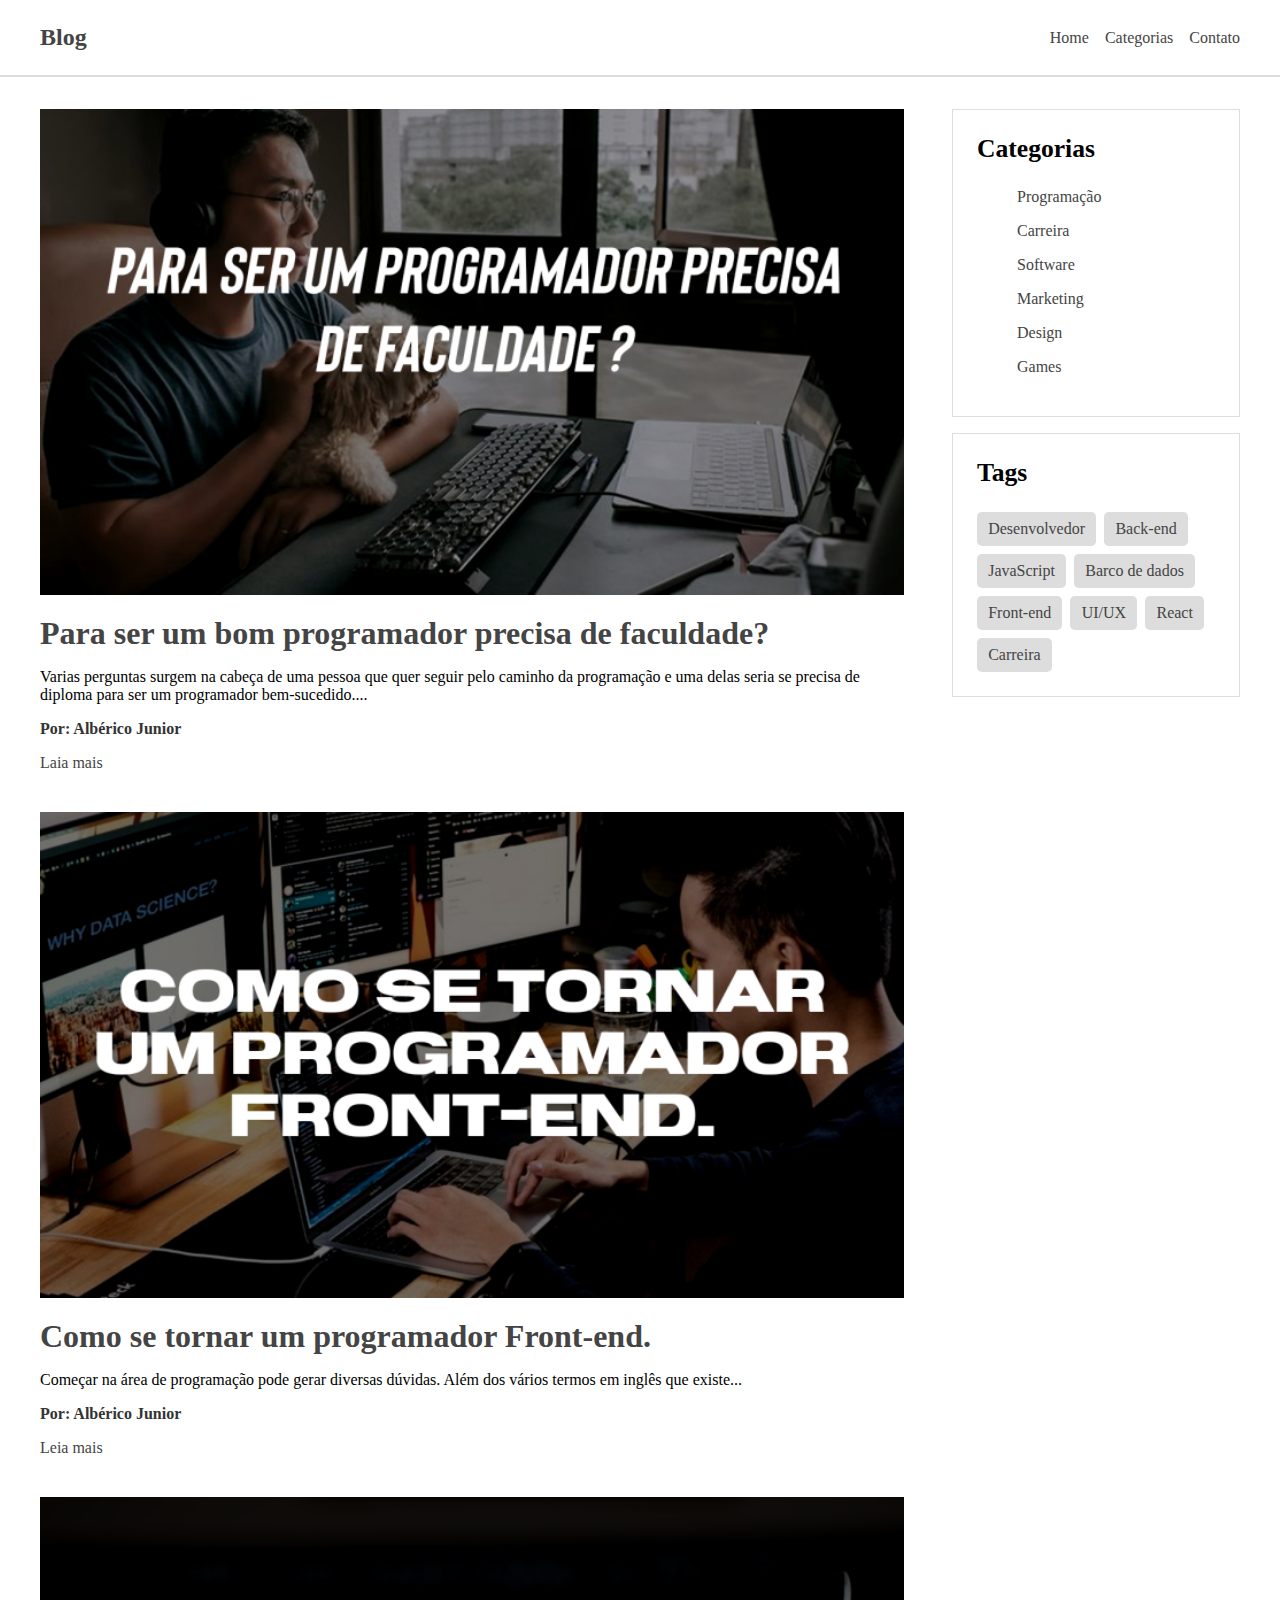
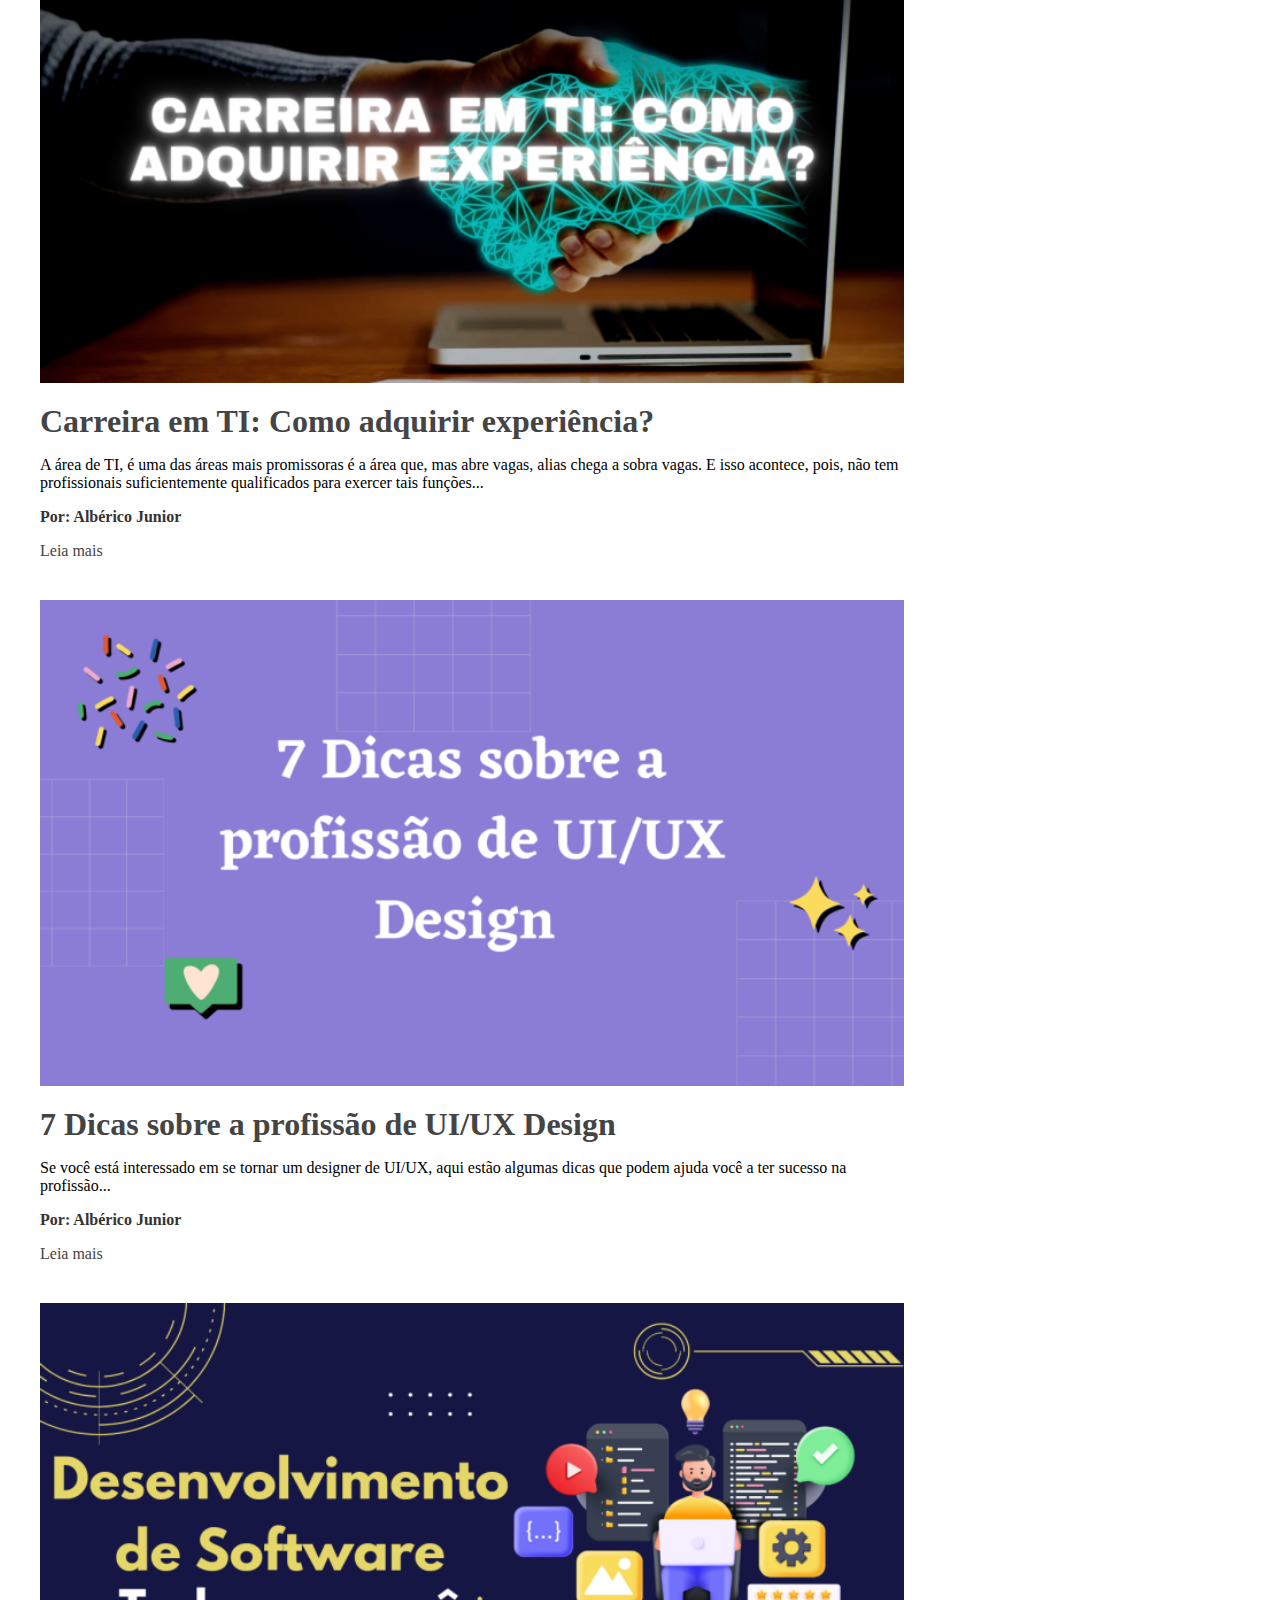
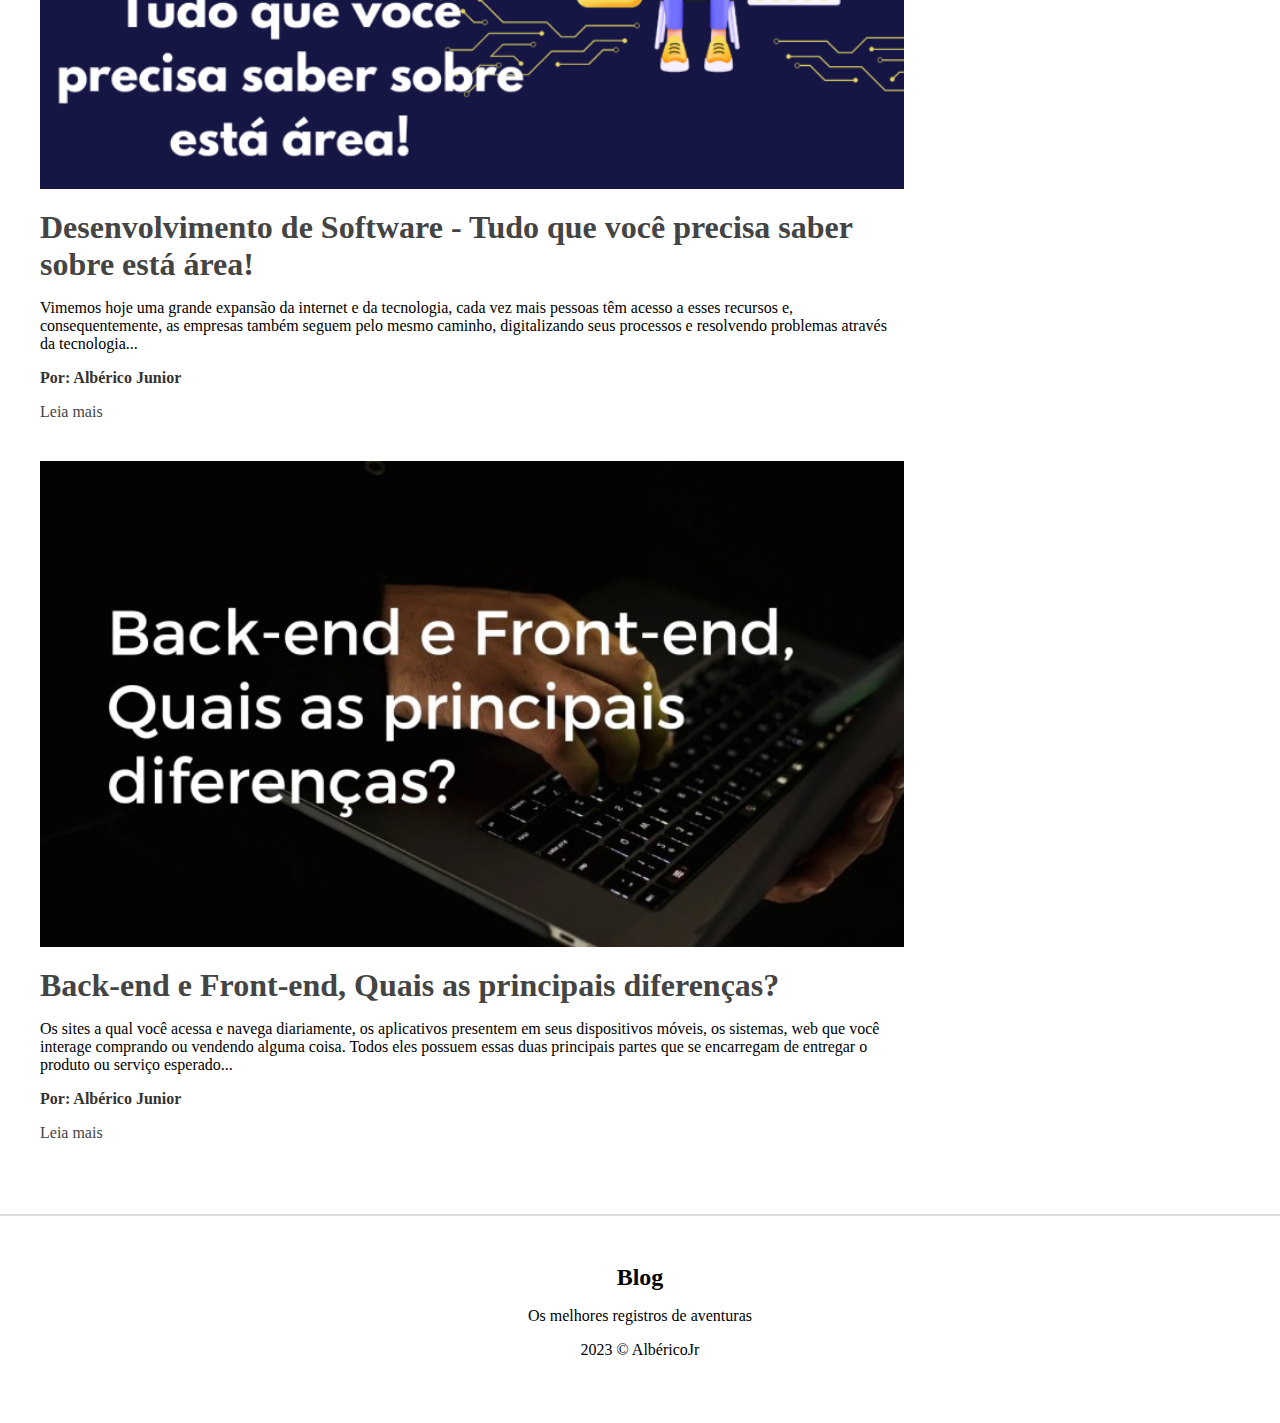
<file: index.html>
<!DOCTYPE html>
<html lang="pt-br">
<head>
  <meta charset="UTF-8">
  <meta name="viewport" content="width=device-width, initial-scale=1.0">
  <link rel="stylesheet" href="css/styles.css">
  <title>Blog</title>
</head>
<body>
  <header>
    <nav id="navbar">
      <div id="navbar-inner">
        <h2><a href="index.html">Blog</a></h2>
        <ul id="nav-links">
          <li><a href="#">Home</a></li>
          <li><a href="#">Categorias</a></li>
          <li><a href="#">Contato</a></li>
        </ul>
      </div>
    </nav>
  </header>

  <div class="container">
    <main id="posts-container">
      <article class="post">
        <img src="img/faculdade_program.png" alt="Programador com um cão no colo olhando para a tela de um conputador">
        <h3 class="title"><a href="#">Para ser um bom programador precisa de faculdade?</a></h3>
        <p class="description">
          Varias perguntas surgem na cabeça de uma pessoa que quer seguir pelo caminho da programação e uma delas seria se precisa de diploma para ser um programador bem-sucedido....
        </p>
        <p class="author">Por: Albérico Junior</p>
        <a href="arquivos/faculdade.html">Laia mais</a>
      </article>
      <article class="post">
        <img src="img/como-ser-programador.png" alt="Um desenvolvedor codificando na frente do computador">
        <h3 class="title"><a href="#">Como se tornar um programador Front-end.</a></h3>
        <p class="description">
          Começar na área de programação pode gerar diversas dúvidas. Além dos vários termos em inglês que existe...
        </p>
        <p class="author">Por: Albérico Junior</p>
        <a href="arquivos/programador.html">Leia mais</a>
      </article>
      <article class="post">
        <img src="img/carreira_ti.png" alt="Um home pertando outra mão que sai da tela do notbook">
        <h3 class="title"><a href="#">Carreira em TI: Como adquirir experiência?</a></h3>
        <p class="description">
          A área de TI, é uma das áreas mais promissoras é a área que, mas abre vagas, alias chega a sobra vagas. E isso acontece, pois, não tem profissionais suficientemente qualificados para exercer tais funções...
        </p>
        <p class="author">Por: Albérico Junior</p>
        <a href="arquivos/carreira.html">Leia mais</a>
      </article>
      <article class="post">
        <img src="img/7_dicas_ui_ux.png" alt="7 dicas sobre a profissão de UI/UX Design">
        <h3 class="title"><a href="#">7 Dicas sobre a profissão de UI/UX Design</a></h3>
        <p class="description">
          Se você está interessado em se tornar um designer de UI/UX, aqui estão algumas dicas que podem ajuda você a ter sucesso na profissão...
        </p>
        <p class="author">Por: Albérico Junior</p>
        <a href="arquivos/ui-ux.html">Leia mais</a>
      </article>
      <article class="post">
        <img src="img/desnvolvimento_software.png" alt="Uma imagem colorida com um boneco segurando um notbook">
        <h3 class="title"><a href="#">Desenvolvimento de Software - Tudo que você precisa saber sobre está área!</a></h3>
        <p class="description">
          Vimemos hoje uma grande expansão da internet e da tecnologia, cada vez mais pessoas têm acesso a esses recursos e, consequentemente, as empresas também seguem pelo mesmo caminho, digitalizando seus processos e resolvendo problemas através da tecnologia...
        </p>
        <p class="author">Por: Albérico Junior</p>
        <a href="arquivos/software.html">Leia mais</a>
      </article>
      <article class="post">
        <img src="img/back-end_front-end.jpg" alt="uma mão digitando em um notbook">
        <h3 class="title"><a href="#">Back-end e Front-end, Quais as principais diferenças?</a></h3>
        <p class="description">
          Os sites a qual você acessa e navega diariamente, os aplicativos presentem em seus dispositivos móveis, os sistemas, web que você interage comprando ou vendendo alguma coisa. Todos eles possuem essas duas principais partes que se encarregam de entregar o produto ou serviço esperado...
        </p>
        <p class="author">Por: Albérico Junior</p>
        <a href="arquivos/back-front.html">Leia mais</a>
      </article>
    </main>
    
    <aside id="sidebar">
      <!-- <section id="search-bar">
        <h4>Busca</h4>
        <form>
          <input type="text" placeholder="Pesquise no blog">
          <input type="submit" value="Buscar">
        </form> -->
      </section>
      <section id="categories">
        <h4>Categorias</h4>
        <nav>
          <ul>
            <li><a href="#">Programação</a></li>
            <li><a href="#">Carreira</a></li>
            <li><a href="#">Software</a></li>
            <li><a href="#">Marketing</a></li>
            <li><a href="#">Design</a></li>
            <li><a href="#">Games</a></li>
          </ul>
        </nav>
      </section>

      <section id="tags">
        <h4>Tags</h4>
        <div id="tags-container">
          <a href="#">Desenvolvedor</a>
          <a href="#">Back-end</a>
          <a href="#">JavaScript</a>
          <a href="#">Barco de dados</a>
          <a href="#">Front-end</a>
          <a href="#">UI/UX</a>
          <a href="#">React</a>
          <a href="#">Carreira</a>
        </div>
      </section>
    </aside>
  </div>

  <footer id="footer">
    <h2>Blog</h2>
    <p>Os melhores registros de aventuras</p>
    <p>2023 &copy; AlbéricoJr</p>
  </footer>
</body>
</html>
</file>
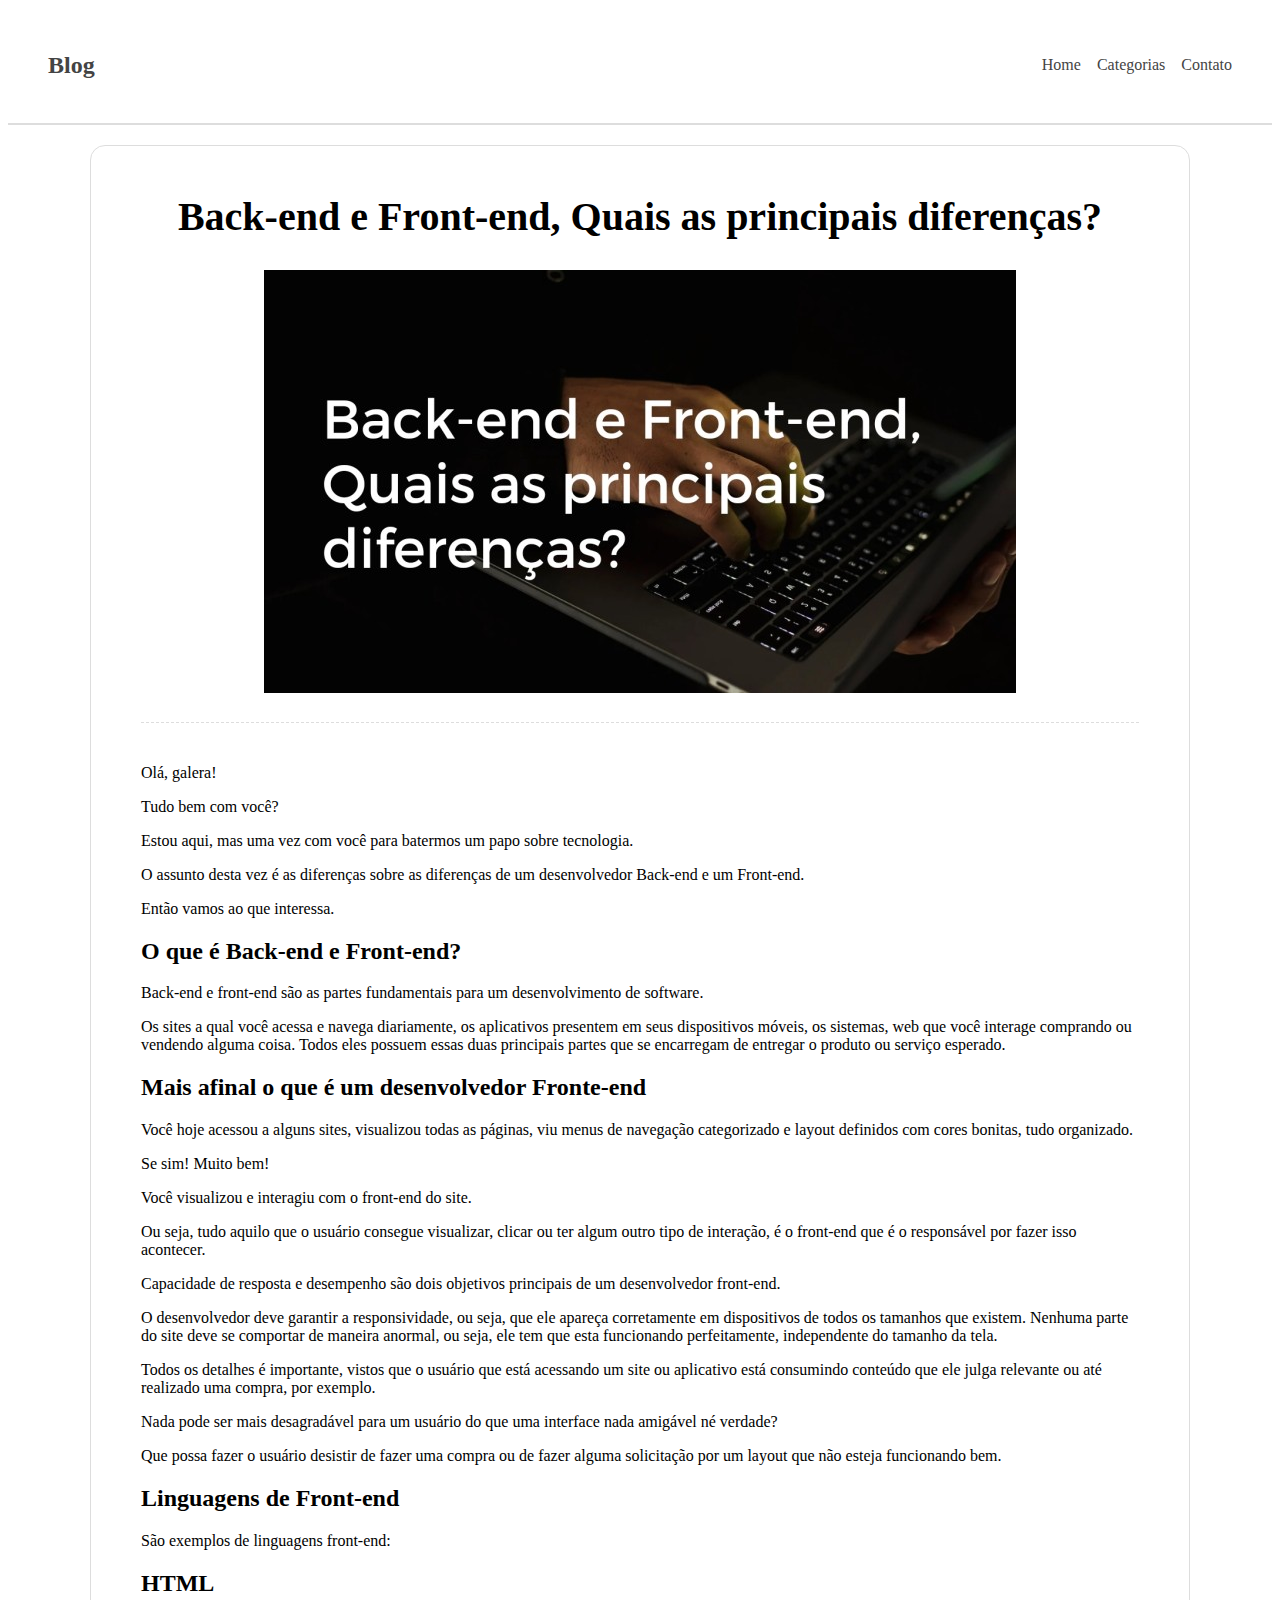
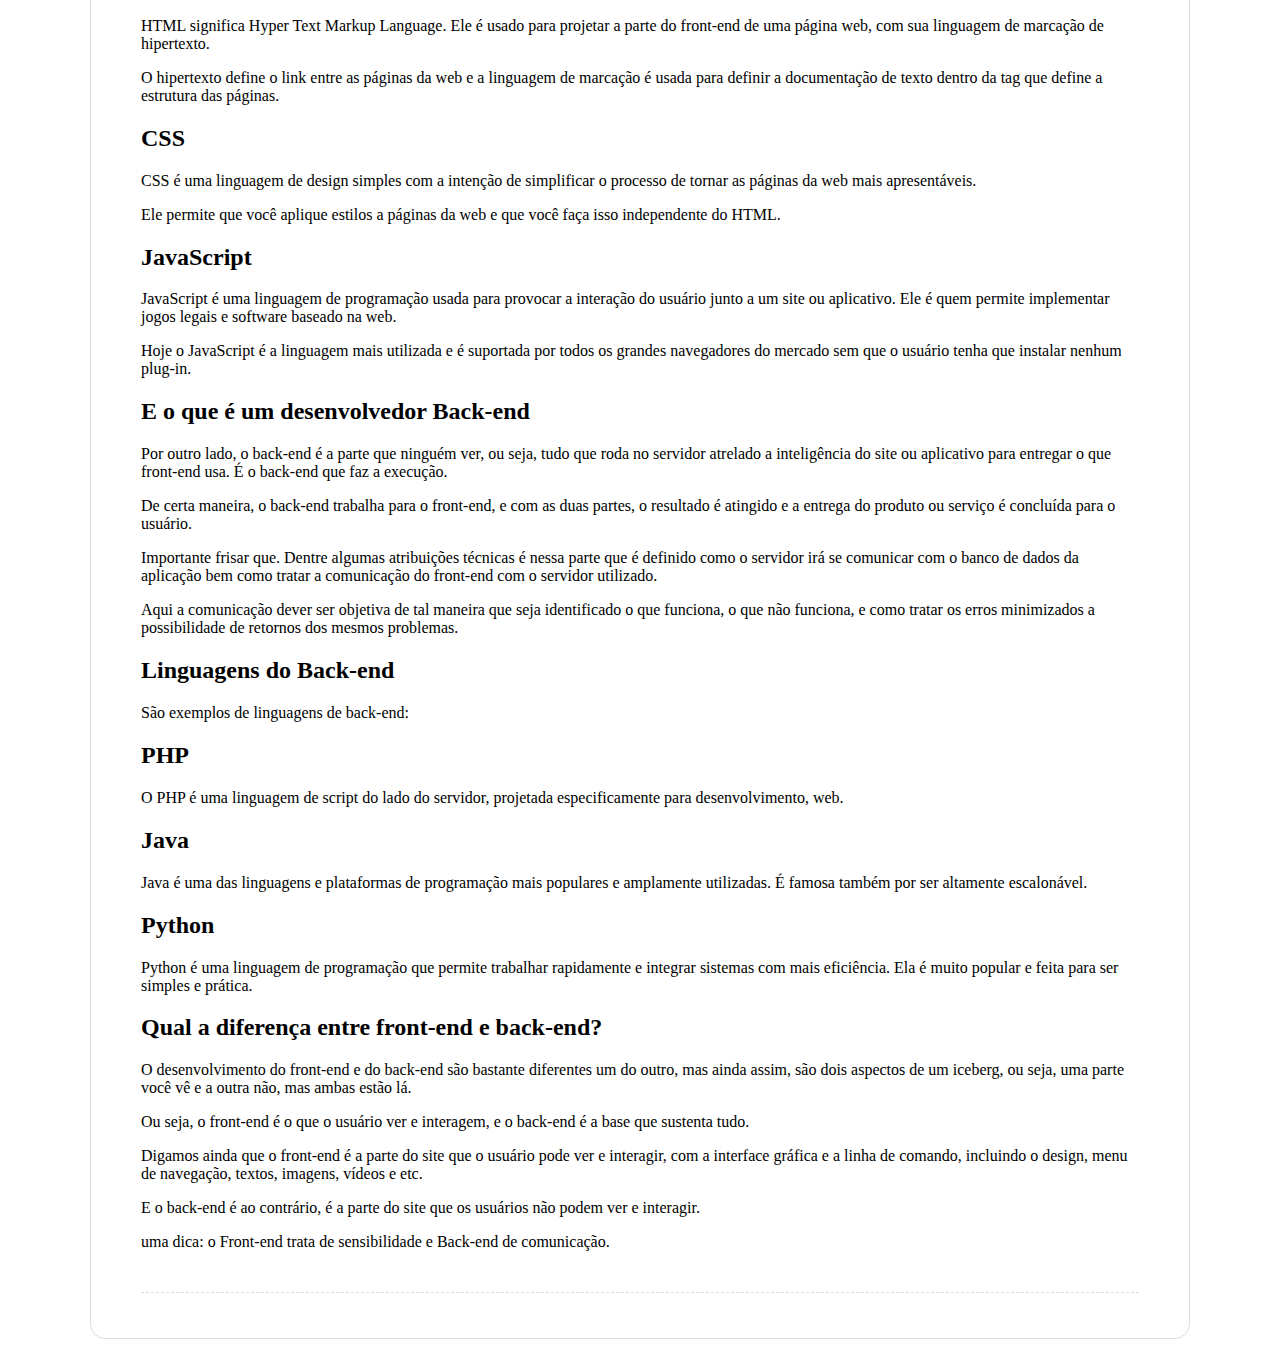
<file: arquivos/back-front.html>
<!DOCTYPE html>
<html lang="pt-br">
<head>
  <meta charset="UTF-8">
  <meta name="viewport" content="width=device-width, initial-scale=1.0">

  <link rel="stylesheet" href="css/artigos.css">  
  <title>Blog</title>
</head>
<body>
  <header>
    <nav id="navbar">
      <div id="navbar-inner">
        <h2><a href="../index.html">Blog</a></h2>
        <ul id="nav-links">
          <li><a href="../index.html">Home</a></li>
          <li><a href="#">Categorias</a></li>
          <li><a href="#">Contato</a></li>
        </ul>
      </div>
    </nav>
  </header>
  <div class="container">

    <!-- Cabeçalho -->
    <div class="header">
      <h1 class="main-title">Back-end e Front-end, Quais as principais diferenças?</h1>
    </div>
  
    <!-- Imagem de destaque-->
    <div class="featured-image">
      <figure>
        <img src="../img/back-end_front-end.jpg" alt="uma mão digitando em um notbook">
      </figure>
    </div>
  
    <!-- Biografia-->
    <div class="biography-container">
      <p>
        Olá, galera!
      </p>

      <p>
        Tudo bem com você?
      </p>

      <p>
        Estou aqui, mas uma vez com você para batermos um papo sobre tecnologia.
      </p>

      <p>
        O assunto desta vez é as diferenças sobre as diferenças de um desenvolvedor Back-end e um Front-end.
      </p>

      <p>
        Então vamos ao que interessa.
      </p>

      <h2>O que é Back-end e Front-end?</h2>

      <p>
        Back-end e front-end são as partes fundamentais para um desenvolvimento de software.
      </p>

      <p>
        Os sites a qual você acessa e navega diariamente, os aplicativos presentem em seus dispositivos móveis, os sistemas, web que você interage comprando ou vendendo alguma coisa. Todos eles possuem essas duas principais partes que se encarregam de entregar o produto ou serviço esperado.
      </p>

      <h2>Mais afinal o que é um desenvolvedor Fronte-end</h2>

      <p>
        Você hoje acessou a alguns sites, visualizou todas as páginas, viu menus de navegação categorizado e layout definidos com cores bonitas, tudo organizado.
      </p>

      <p>
        Se sim! Muito bem!
      </p>

      <p>
        Você visualizou e interagiu com o front-end do site.
      </p>

      <p>
        Ou seja, tudo aquilo que o usuário consegue visualizar, clicar ou ter algum outro tipo de interação, é o front-end que é o responsável por fazer isso acontecer.
      </p>

      <p>
        Capacidade de resposta e desempenho são dois objetivos principais de um desenvolvedor front-end.
      </p>

      <p>
        O desenvolvedor deve garantir a responsividade, ou seja, que ele apareça corretamente em dispositivos de todos os tamanhos que existem. Nenhuma parte do site deve se comportar de maneira anormal, ou seja, ele tem que esta funcionando perfeitamente, independente do tamanho da tela.
      </p>

      <p>
        Todos os detalhes é importante, vistos que o usuário que está acessando um site ou aplicativo está consumindo conteúdo que ele julga relevante ou até realizado uma compra, por exemplo.
      </p>

      <p>
        Nada pode ser mais desagradável para um usuário do que uma interface nada amigável né verdade?
      </p>

      <p>
        Que possa fazer o usuário desistir de fazer uma compra ou de fazer alguma solicitação por um layout que não esteja funcionando bem.
      </p>

      <h2>Linguagens de Front-end</h2>

      <p>
        São exemplos de linguagens front-end:
      </p>

      <h2>HTML</h2>
      <p>
        HTML significa Hyper Text Markup Language. Ele é usado para projetar a parte do front-end de uma página web, com sua linguagem de marcação de hipertexto.
      </p>

      <p>
        O hipertexto define o link entre as páginas da web e a linguagem de marcação é usada para definir a documentação de texto dentro da tag que define a estrutura das páginas.
      </p>

      <h2>CSS</h2>

      <p>
        CSS é uma linguagem de design simples com a intenção de simplificar o processo de tornar as páginas da web mais apresentáveis.
      </p>

      <p>
        Ele permite que você aplique estilos a páginas da web e que você faça isso independente do HTML.
      </p>

      <h2>JavaScript</h2>

      <p>
        JavaScript é uma linguagem de programação usada para provocar a interação do usuário junto a um site ou aplicativo. Ele é quem permite implementar jogos legais e software baseado na web.
      </p>

      <p>
        Hoje o JavaScript é a linguagem mais utilizada e é suportada por todos os grandes navegadores do mercado sem que o usuário tenha que instalar nenhum plug-in.
      </p>

      <h2>E o que é um desenvolvedor Back-end</h2>

      <p>
        Por outro lado, o back-end é a parte que ninguém ver, ou seja, tudo que roda no servidor atrelado a inteligência do site ou aplicativo para entregar o que front-end usa. É o back-end que faz a execução.
      </p>

      <p>
        De certa maneira, o back-end trabalha para o front-end, e com as duas partes, o resultado é atingido e a entrega do produto ou serviço é concluída para o usuário.
      </p>

      <p>
        Importante frisar que. Dentre algumas atribuições técnicas é nessa parte que é definido como o servidor irá se comunicar com o banco de dados da aplicação bem como tratar a comunicação do front-end com o servidor utilizado.
      </p>

      <p>
        Aqui a comunicação dever ser objetiva de tal maneira que seja identificado o que funciona, o que não funciona, e como tratar os erros minimizados a possibilidade de retornos dos mesmos problemas.
      </p>

      <h2>Linguagens do Back-end</h2>

      <p>
        São exemplos de linguagens de back-end:
      </p>

      <h2>PHP</h2>

      <p>
        O PHP é uma linguagem de script do lado do servidor, projetada especificamente para desenvolvimento, web.
      </p>

      <h2>Java</h2>

      <p>
        Java é uma das linguagens e plataformas de programação mais populares e amplamente utilizadas. É famosa também por ser altamente escalonável.
      </p>

      <h2>Python</h2>

      <p>
        Python é uma linguagem de programação que permite trabalhar rapidamente e integrar sistemas com mais eficiência. Ela é muito popular e feita para ser simples e prática.
      </p>

      <h2>Qual a diferença entre front-end e back-end?</h2>

      <p>
        O desenvolvimento do front-end e do back-end são bastante diferentes um do outro, mas ainda assim, são dois aspectos de um iceberg, ou seja, uma parte você vê e a outra não, mas ambas estão lá.
      </p>

      <p>
        Ou seja, o front-end é o que o usuário ver e interagem, e o back-end é a base que sustenta tudo.
      </p>

      <p>
        Digamos ainda que o front-end é a parte do site que o usuário pode ver e interagir, com a interface gráfica e a linha de comando, incluindo o design, menu de navegação, textos, imagens, vídeos e etc.
      </p>

      <p>
        E o back-end é ao contrário, é a parte do site que os usuários não podem ver e interagir.
      </p>

      <p>
        uma dica: o Front-end trata de sensibilidade e Back-end de comunicação.
      </p>
    </div>
  
    
  </div>
</body>
</html>
</file>
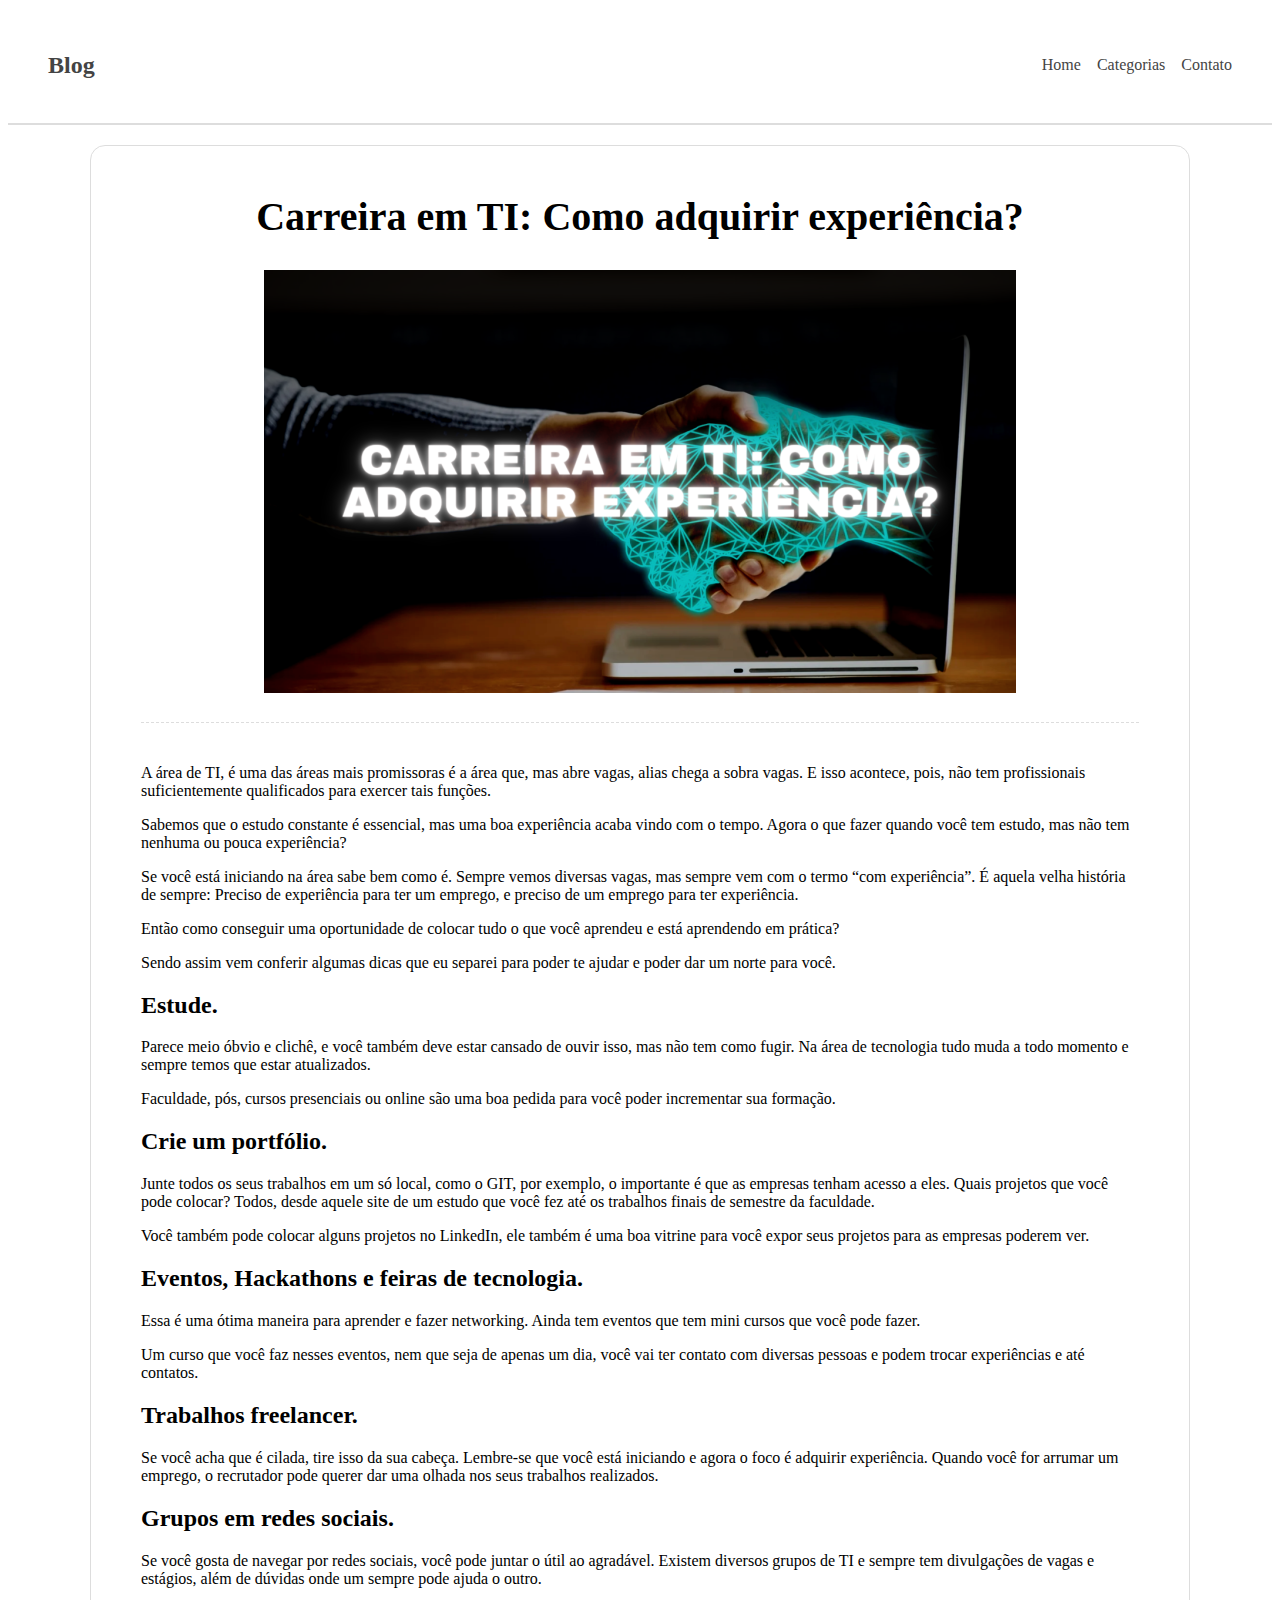
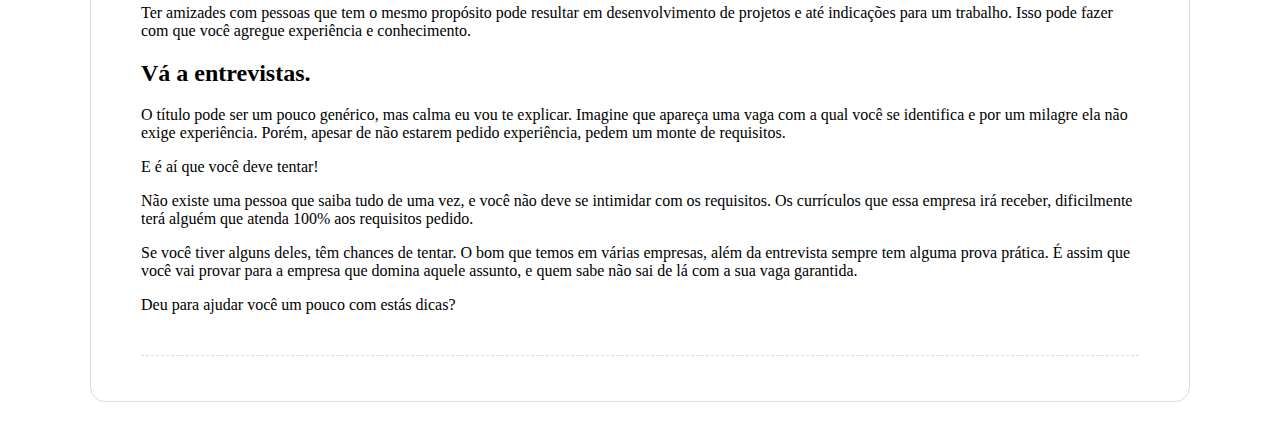
<file: arquivos/carreira.html>
<!DOCTYPE html>
<html lang="pt-br">
<head>
  <meta charset="UTF-8">
  <meta name="viewport" content="width=device-width, initial-scale=1.0">

  <link rel="stylesheet" href="css/artigos.css">  
  <title>Blog</title>
</head>
<body>
  <header>
    <nav id="navbar">
      <div id="navbar-inner">
        <h2><a href="../index.html">Blog</a></h2>
        <ul id="nav-links">
          <li><a href="../index.html">Home</a></li>
          <li><a href="#">Categorias</a></li>
          <li><a href="#">Contato</a></li>
        </ul>
      </div>
    </nav>
  </header>
  <div class="container">

    <!-- Cabeçalho -->
    <div class="header">
      <h1 class="main-title">Carreira em TI: Como adquirir experiência?</h1>
    </div>
  
    <!-- Imagem de destaque-->
    <div class="featured-image">
      <figure>
        <img src="../img/carreira_ti.png" alt="Um home pertando outra mão que sai da tela do notbook">
      </figure>
    </div>
  
    <!-- Biografia-->
    <div class="biography-container">
      <p>
        A área de TI, é uma das áreas mais promissoras é a área que, mas abre vagas, alias chega a sobra vagas. E isso acontece, pois, não tem profissionais suficientemente qualificados para exercer tais funções.
      </p>

      <p>
        Sabemos que o estudo constante é essencial, mas uma boa experiência acaba vindo com o tempo. Agora o que fazer quando você tem estudo, mas não tem nenhuma ou pouca experiência?
      </p>

      <p>
        Se você está iniciando na área sabe bem como é. Sempre vemos diversas vagas, mas sempre vem com o termo “com experiência”. É aquela velha história de sempre: Preciso de experiência para ter um emprego, e preciso de um emprego para ter experiência.
      </p>

      <p>
        Então como conseguir uma oportunidade de colocar tudo o que você aprendeu e está aprendendo em prática?
      </p>

      <p>
        Sendo assim vem conferir algumas dicas que eu separei para poder te ajudar e poder dar um norte para você.
      </p>

      <h2>
        Estude.
      </h2>

      <p>
        Parece meio óbvio e clichê, e você também deve estar cansado de ouvir isso, mas não tem como fugir. Na área de tecnologia tudo muda a todo momento e sempre temos que estar atualizados.
      </p>

      <p>
        Faculdade, pós, cursos presenciais ou online são uma boa pedida para você poder incrementar sua formação.
      </p>

      <h2>Crie um portfólio.</h2>

      <p>
        Junte todos os seus trabalhos em um só local, como o GIT, por exemplo, o importante é que as empresas tenham acesso a eles. Quais projetos que você pode colocar? Todos, desde aquele site de um estudo que você fez até os trabalhos finais de semestre da faculdade.
      </p>

      <p>
        Você também pode colocar alguns projetos no LinkedIn, ele também é uma boa vitrine para você expor seus projetos para as empresas poderem ver.
      </p>

      <h2>Eventos, Hackathons e feiras de tecnologia.</h2>

      <p>
        Essa é uma ótima maneira para aprender e fazer networking. Ainda tem eventos que tem mini cursos que você pode fazer.
      </p>

      <p>
        Um curso que você faz nesses eventos, nem que seja de apenas um dia, você vai ter contato com diversas pessoas e podem trocar experiências e até contatos.
      </p>

      <h2>Trabalhos freelancer.</h2>

      <p>
        Se você acha que é cilada, tire isso da sua cabeça. Lembre-se que você está iniciando e agora o foco é adquirir experiência. Quando você for arrumar um emprego, o recrutador pode querer dar uma olhada nos seus trabalhos realizados.
      </p>

      <h2>Grupos em redes sociais.</h2>

      <p>
        Se você gosta de navegar por redes sociais, você pode juntar o útil ao agradável. Existem diversos grupos de TI e sempre tem divulgações de vagas e estágios, além de dúvidas onde um sempre pode ajuda o outro.
      </p>

      <p>
        Ter amizades com pessoas que tem o mesmo propósito pode resultar em desenvolvimento de projetos e até indicações para um trabalho. Isso pode fazer com que você agregue experiência e conhecimento.
      </p>

      <h2>Vá a entrevistas.</h2>

      <p>
        O título pode ser um pouco genérico, mas calma eu vou te explicar. Imagine que apareça uma vaga com a qual você se identifica e por um milagre ela não exige experiência. Porém, apesar de não estarem pedido experiência, pedem um monte de requisitos.
      </p>

      <p>
        E é aí que você deve tentar!
      </p>

      <p>
        Não existe uma pessoa que saiba tudo de uma vez, e você não deve se intimidar com os requisitos. Os currículos que essa empresa irá receber, dificilmente terá alguém que atenda 100% aos requisitos pedido.
      </p>

      <p>
        Se você tiver alguns deles, têm chances de tentar. O bom que temos em várias empresas, além da entrevista sempre tem alguma prova prática. É assim que você vai provar para a empresa que domina aquele assunto, e quem sabe não sai de lá com a sua vaga garantida.
      </p>

      <p>
        Deu para ajudar você um pouco com estás dicas?
      </p>
    </div>
  
    
  </div>
</body>
</html>
</file>
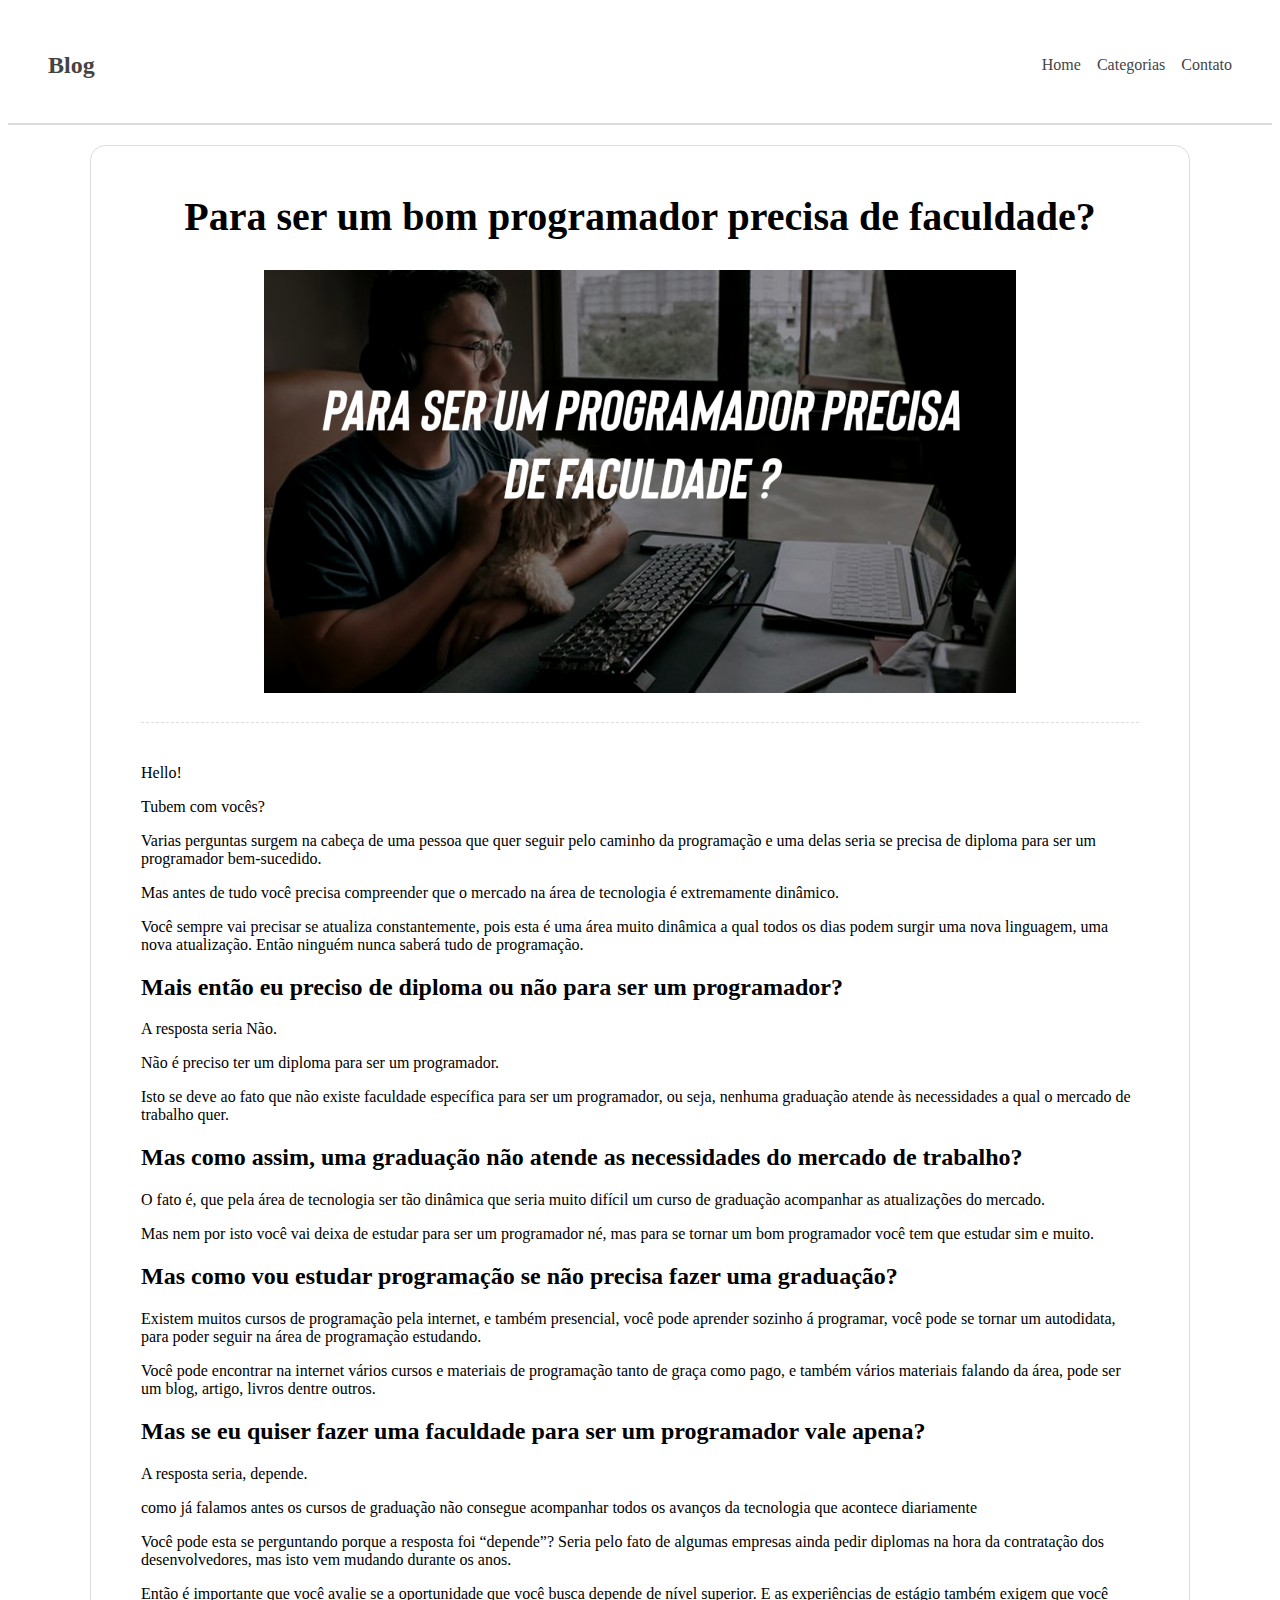
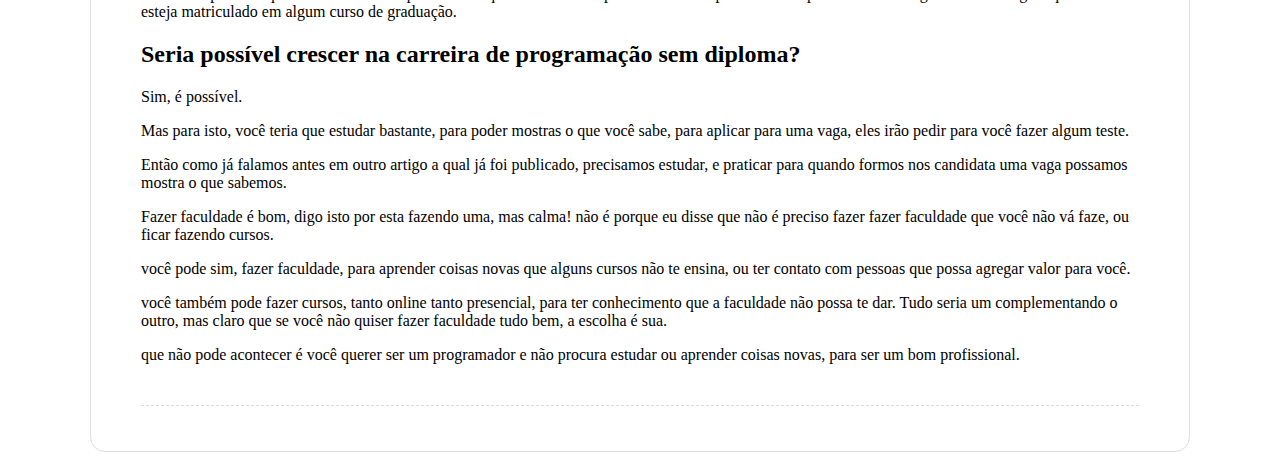
<file: arquivos/faculdade.html>
<!DOCTYPE html>
<html lang="pt-br">
<head>
  <meta charset="UTF-8">
  <meta name="viewport" content="width=device-width, initial-scale=1.0">

  <link rel="stylesheet" href="css/artigos.css">  
  <title>Blog</title>
</head>
<body>
  <header>
    <nav id="navbar">
      <div id="navbar-inner">
        <h2><a href="../index.html">Blog</a></h2>
        <ul id="nav-links">
          <li><a href="../index.html">Home</a></li>
          <li><a href="#">Categorias</a></li>
          <li><a href="#">Contato</a></li>
        </ul>
      </div>
    </nav>
  </header>
  <div class="container">

    <!-- Cabeçalho -->
    <div class="header">
      <h1 class="main-title">Para ser um bom programador precisa de faculdade?</h1>
    </div>
  
    <!-- Imagem de destaque-->
    <div class="featured-image">
      <figure>
        <img src="../img/faculdade_program.png" alt="Programador com um cão no colo olhando para a tela de um conputador">
      </figure>
    </div>
  
    <!-- Biografia-->
    <div class="biography-container">
      <p>
        Hello!
      </p>
      <p>
        Tubem com vocês?
      </p>
      <p>
        Varias perguntas surgem na cabeça de uma pessoa que quer seguir pelo caminho da programação e uma delas seria se precisa de diploma para ser um programador bem-sucedido.
      </p>
      <p>
        Mas antes de tudo você precisa compreender que o mercado na área de tecnologia é extremamente dinâmico.
      </p>
      
      <p>
        Você sempre vai precisar se atualiza constantemente, pois esta é uma área muito dinâmica a qual todos os dias podem surgir uma nova linguagem, uma nova atualização. Então ninguém nunca saberá tudo de programação.
      </p>
      
      <h2>Mais então eu preciso de diploma ou não para ser um programador?</h2>
      
      <p>
        A resposta seria Não.
      </p>

      <p>Não é preciso ter um diploma para ser um programador.</p>

      <p>
        Isto se deve ao fato que não existe faculdade específica para ser um programador, ou seja, nenhuma graduação atende às necessidades a qual o mercado de trabalho quer.
      </p>

      <h2>Mas como assim, uma graduação não atende as necessidades do mercado de trabalho?</h2>

      <p>
        O fato é, que pela área de tecnologia ser tão dinâmica que seria muito difícil um curso de graduação acompanhar as atualizações do mercado.
      </p>

      <p>
        Mas nem por isto você vai deixa de estudar para ser um programador né, mas para se tornar um bom programador você tem que estudar sim e muito.
      </p>

      <h2>Mas como vou estudar programação se não precisa fazer uma graduação?</h2>

      <p>
        Existem muitos cursos de programação pela internet, e também presencial, você pode aprender sozinho á programar, você pode se tornar um autodidata, para poder seguir na área de programação estudando.
      </p>

      <p>
        Você pode encontrar na internet vários cursos e materiais de programação tanto de graça como pago, e também vários materiais falando da área, pode ser um blog, artigo, livros dentre outros.
      </p>

      <h2>Mas se eu quiser fazer uma faculdade para ser um programador vale apena?</h2>

      <p>A resposta seria, depende.</p>

      <p>como já falamos antes os cursos de graduação não consegue acompanhar todos os avanços da tecnologia que acontece diariamente</p>

      <p>
        Você pode esta se perguntando porque a resposta foi “depende”? Seria pelo fato de algumas empresas ainda pedir diplomas na hora da contratação dos desenvolvedores, mas isto vem mudando durante os anos.
      </p>

      <p>
        Então é importante que você avalie se a oportunidade que você busca depende de nível superior. E as experiências de estágio também exigem que você esteja matriculado em algum curso de graduação.
      </p>

      <h2>Seria possível crescer na carreira de programação sem diploma?</h2>

      <p>Sim, é possível.</p>

      <p>
        Mas para isto, você teria que estudar bastante, para poder mostras o que você sabe, para aplicar para uma vaga, eles irão pedir para você fazer algum teste.
      </p>

      <p>
        Então como já falamos antes em outro artigo a qual já foi publicado, precisamos estudar, e praticar para quando formos nos candidata uma vaga possamos mostra o que sabemos.
      </p>

      <p>
        Fazer faculdade é bom, digo isto por esta fazendo uma, mas calma! não é porque eu disse que não é preciso fazer fazer faculdade que você não vá faze, ou ficar fazendo cursos.
      </p>

      <p>
        você pode sim, fazer faculdade, para aprender coisas novas que alguns cursos não te ensina, ou ter contato com pessoas que possa agregar valor para você.
      </p>

      <p>
        você também pode fazer cursos, tanto online tanto presencial, para ter conhecimento que a faculdade não possa te dar. Tudo seria um complementando o outro, mas claro que se você não quiser fazer faculdade tudo bem, a escolha é sua.
      </p>

      <p>
        que não pode acontecer é você querer ser um programador e não procura estudar ou aprender coisas novas, para ser um bom profissional.
      </p>
    </div>
  
    
  </div>
</body>
</html>
</file>
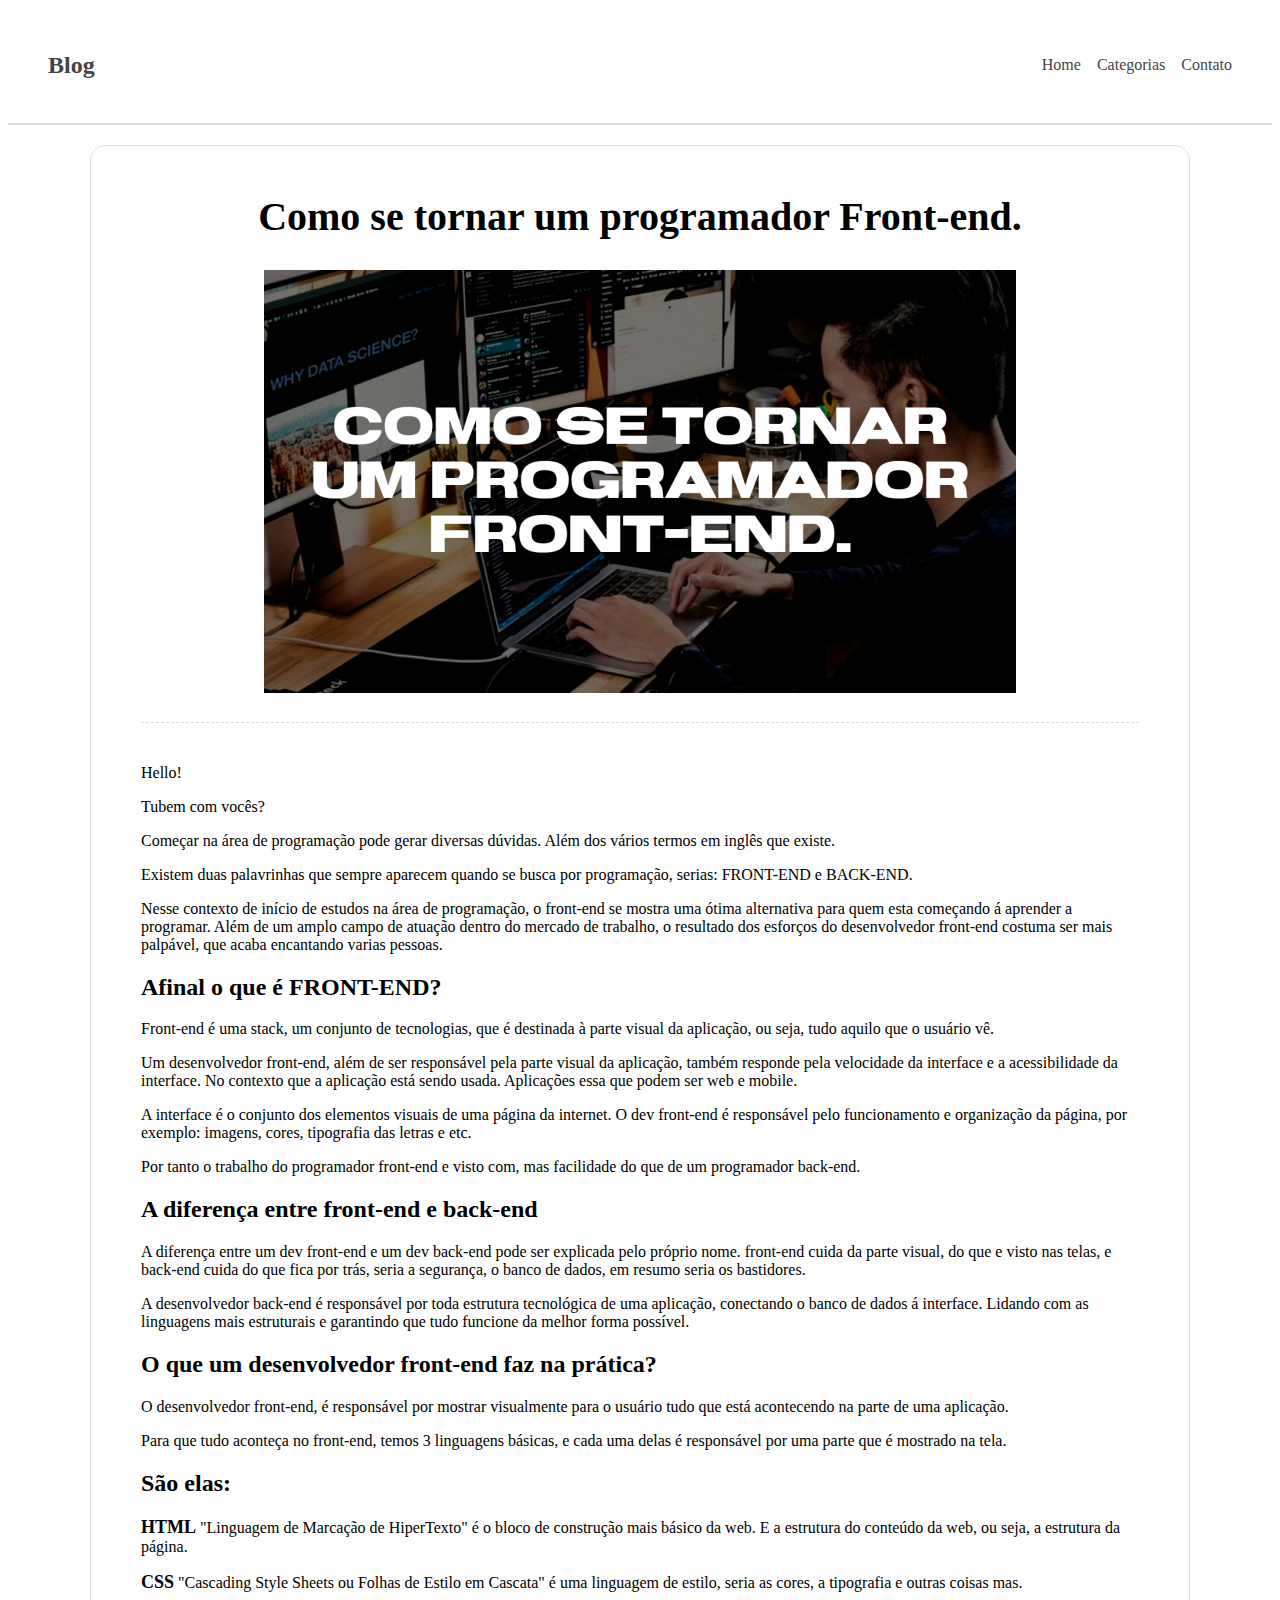
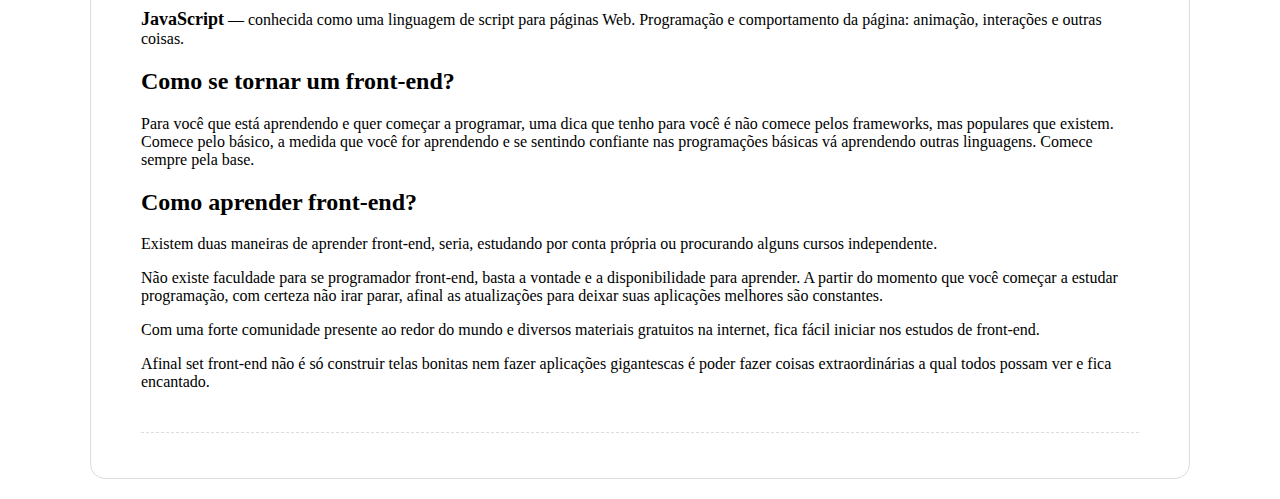
<file: arquivos/programador.html>
<!DOCTYPE html>
<html lang="pt-br">
<head>
  <meta charset="UTF-8">
  <meta name="viewport" content="width=device-width, initial-scale=1.0">

  <link rel="stylesheet" href="css/artigos.css">  
  <title>Blog</title>
</head>
<body>
  <header>
    <nav id="navbar">
      <div id="navbar-inner">
        <h2><a href="../index.html">Blog</a></h2>
        <ul id="nav-links">
          <li><a href="../index.html">Home</a></li>
          <li><a href="#">Categorias</a></li>
          <li><a href="#">Contato</a></li>
        </ul>
      </div>
    </nav>
  </header>
  <div class="container">

    <!-- Cabeçalho -->
    <div class="header">
      <h1 class="main-title">Como se tornar um programador Front-end.</h1>
    </div>
  
    <!-- Imagem de destaque-->
    <div class="featured-image">
      <figure>
        <img src="../img/como-ser-programador.png" alt="Um desenvolvedor codificando na frente do computador">
      </figure>
    </div>
  
    <!-- Biografia-->
    <div class="biography-container">
      <p>
        Hello!
      </p>
      <p>
        Tubem com vocês?
      </p>
      <p>
        Começar na área de programação pode gerar diversas dúvidas. Além dos vários termos em inglês que existe.
      </p>
      <p>
        Existem duas palavrinhas que sempre aparecem quando se busca por programação, serias: FRONT-END e BACK-END.
      </p>
      
      <p>
        Nesse contexto de início de estudos na área de programação, o front-end se mostra uma ótima alternativa para quem esta começando á aprender a programar. Além de um amplo campo de atuação dentro do mercado de trabalho, o resultado dos esforços do desenvolvedor front-end costuma ser mais palpável, que acaba encantando varias pessoas.
      </p>
      
      <h2>Afinal o que é FRONT-END?</h2>
      
      <p>
        Front-end é uma stack, um conjunto de tecnologias, que é destinada à parte visual da aplicação, ou seja, tudo aquilo que o usuário vê.
      </p>

      <p>
        Um desenvolvedor front-end, além de ser responsável pela parte visual da aplicação, também responde pela velocidade da interface e a acessibilidade da interface. No contexto que a aplicação está sendo usada. Aplicações essa que podem ser web e mobile.
      </p>

      <p>
        A interface é o conjunto dos elementos visuais de uma página da internet. O dev front-end é responsável pelo funcionamento e organização da página, por exemplo: imagens, cores, tipografia das letras e etc.
      </p>

      <p>
        Por tanto o trabalho do programador front-end e visto com, mas facilidade do que de um programador back-end.
      </p>

      <h2>A diferença entre front-end e back-end</h2>

      <p>
        A diferença entre um dev front-end e um dev back-end pode ser explicada pelo próprio nome. front-end cuida da parte visual, do que e visto nas telas, e back-end cuida do que fica por trás, seria a segurança, o banco de dados, em resumo seria os bastidores.
      </p>

      <p>
        A desenvolvedor back-end é responsável por toda estrutura tecnológica de uma aplicação, conectando o banco de dados á interface. Lidando com as linguagens mais estruturais e garantindo que tudo funcione da melhor forma possível.
      </p>

      <h2>O que um desenvolvedor front-end faz na prática?</h2>

      <p>
        O desenvolvedor front-end, é responsável por mostrar visualmente para o usuário tudo que está acontecendo na parte de uma aplicação.
      </p>

      <p>
        Para que tudo aconteça no front-end, temos 3 linguagens básicas, e cada uma delas é responsável por uma parte que é mostrado na tela.
      </p>

      <h2>São elas:</h2>

      <p> <span>HTML</span> "Linguagem de Marcação de HiperTexto" é o bloco de construção mais básico da web. E a estrutura do conteúdo da web, ou seja, a estrutura da página.</p>

      <p>
        <span>CSS</span> "Cascading Style Sheets ou Folhas de Estilo em Cascata" é uma linguagem de estilo, seria as cores, a tipografia e outras coisas mas.
      </p>

      <p>
        <span>JavaScript</span> — conhecida como uma linguagem de script para páginas Web. Programação e comportamento da página: animação, interações e outras coisas.
      </p>

      <h2>Como se tornar um front-end?</h2>

      <p>
        Para você que está aprendendo e quer começar a programar, uma dica que tenho para você é não comece pelos frameworks, mas populares que existem. Comece pelo básico, a medida que você for aprendendo e se sentindo confiante nas programações básicas vá aprendendo outras linguagens. Comece sempre pela base.
      </p>

      <h2>Como aprender front-end?</h2>

      <p>
        Existem duas maneiras de aprender front-end, seria, estudando por conta própria ou procurando alguns cursos independente.
      </p>

      <p>
        Não existe faculdade para se programador front-end, basta a vontade e a disponibilidade para aprender. A partir do momento que você começar a estudar programação, com certeza não irar parar, afinal as atualizações para deixar suas aplicações melhores são constantes.
      </p>

      <p>
        Com uma forte comunidade presente ao redor do mundo e diversos materiais gratuitos na internet, fica fácil iniciar nos estudos de front-end.
      </p>

      <p>
        Afinal set front-end não é só construir telas bonitas nem fazer aplicações gigantescas é poder fazer coisas extraordinárias a qual todos possam ver e fica encantado.
      </p>
    </div>
  
    
  </div>
</body>
</html>
</file>
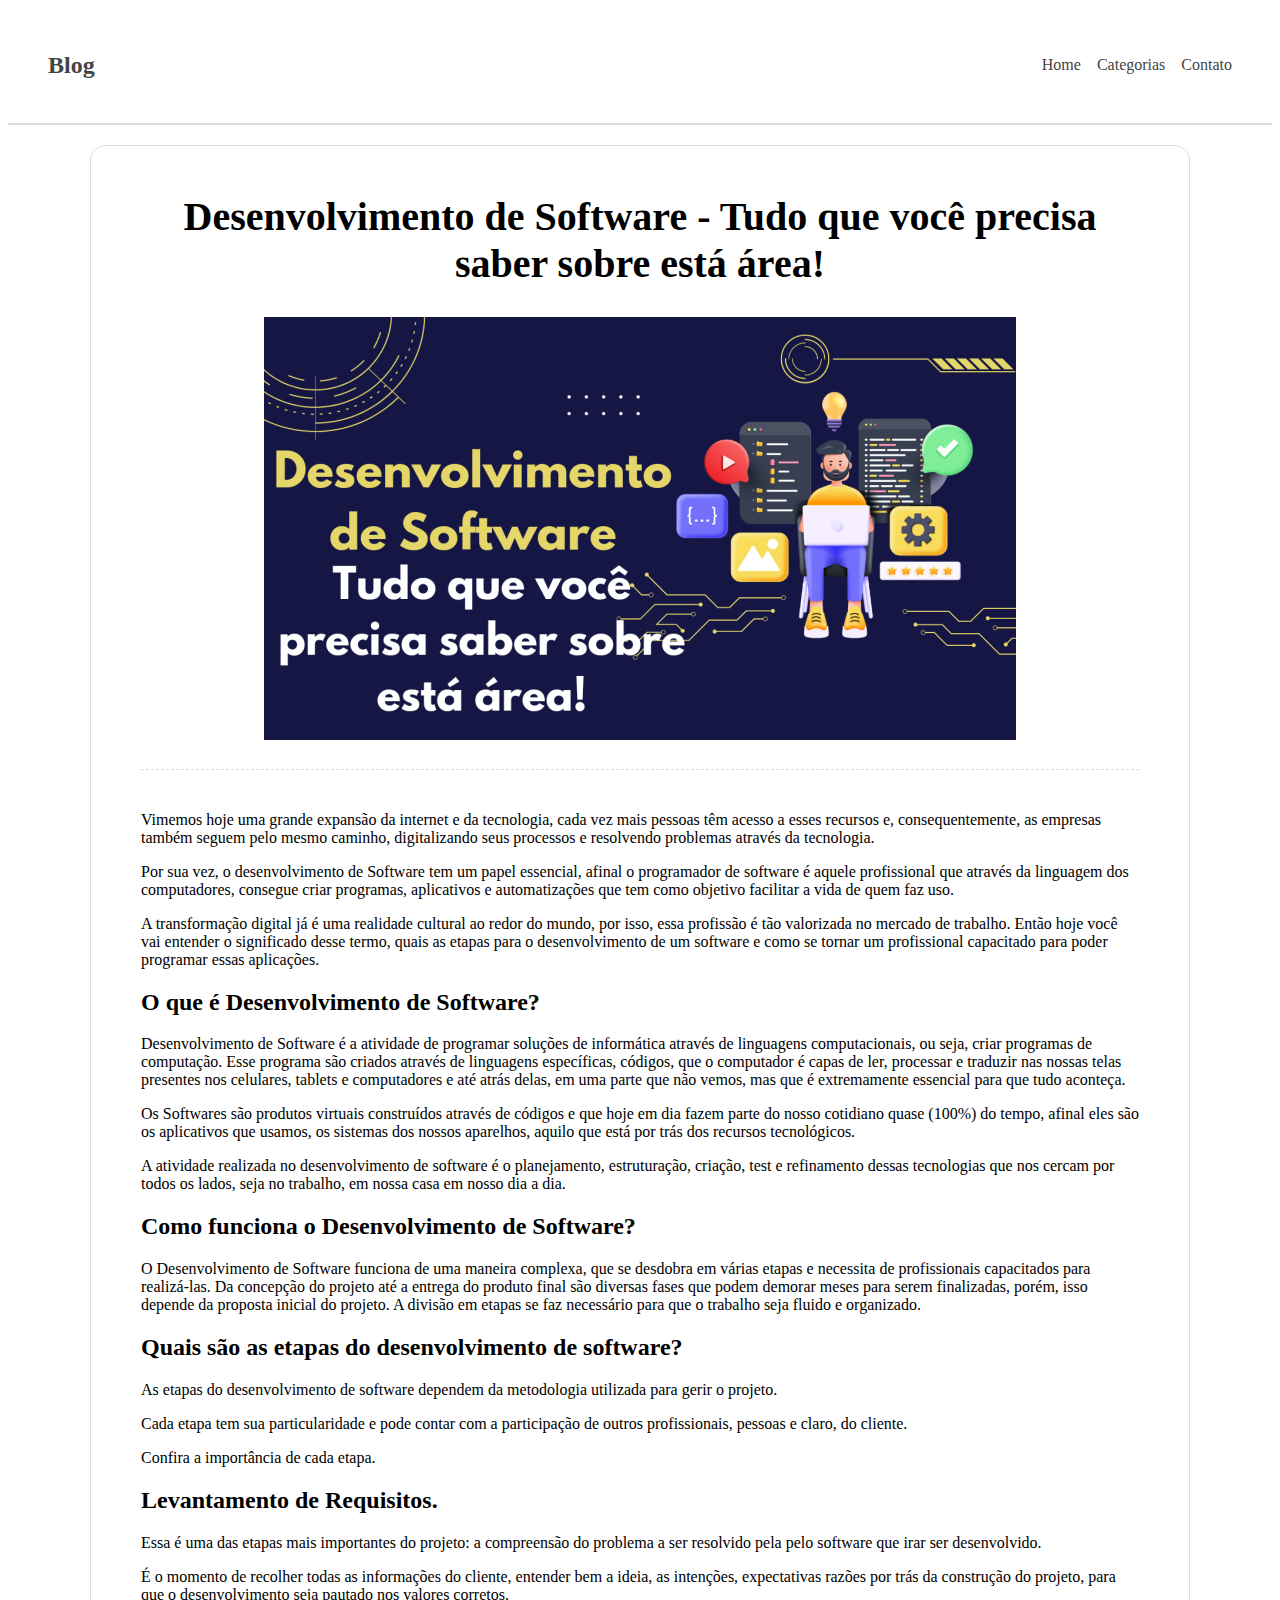
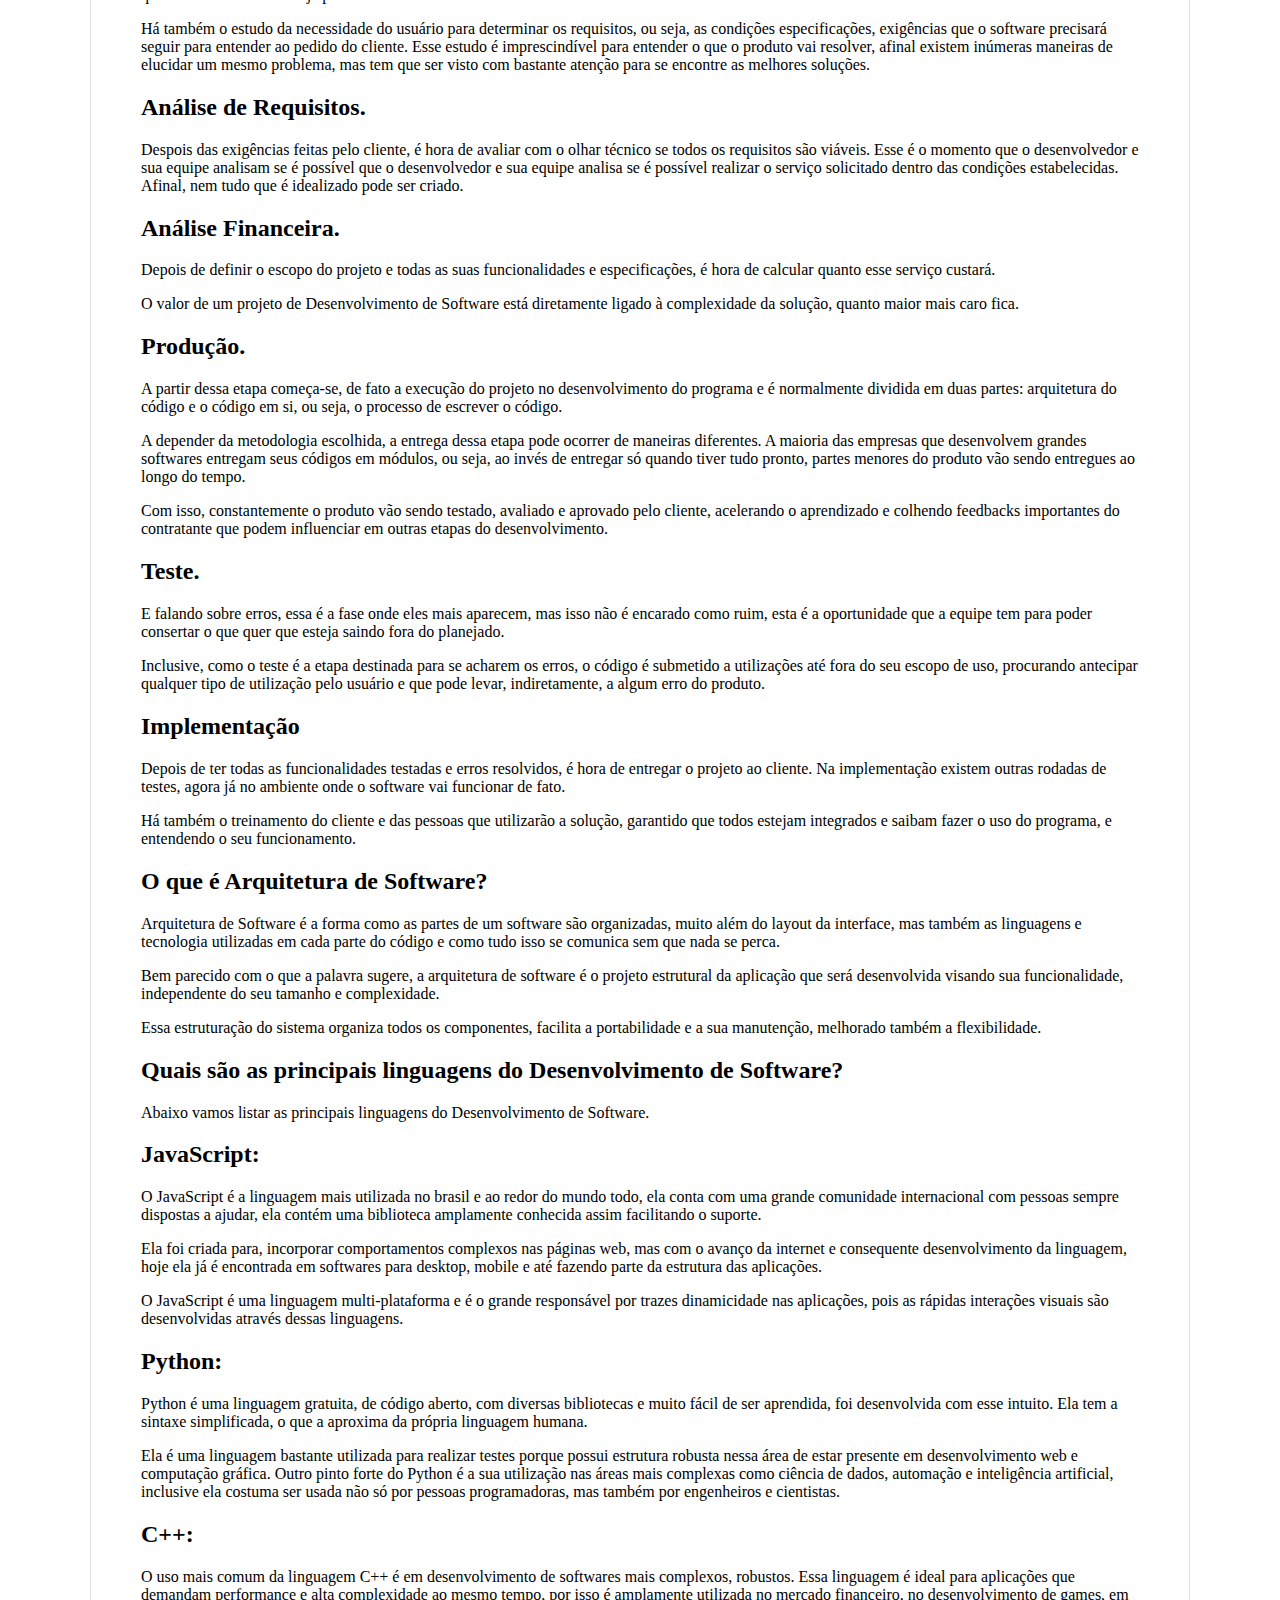
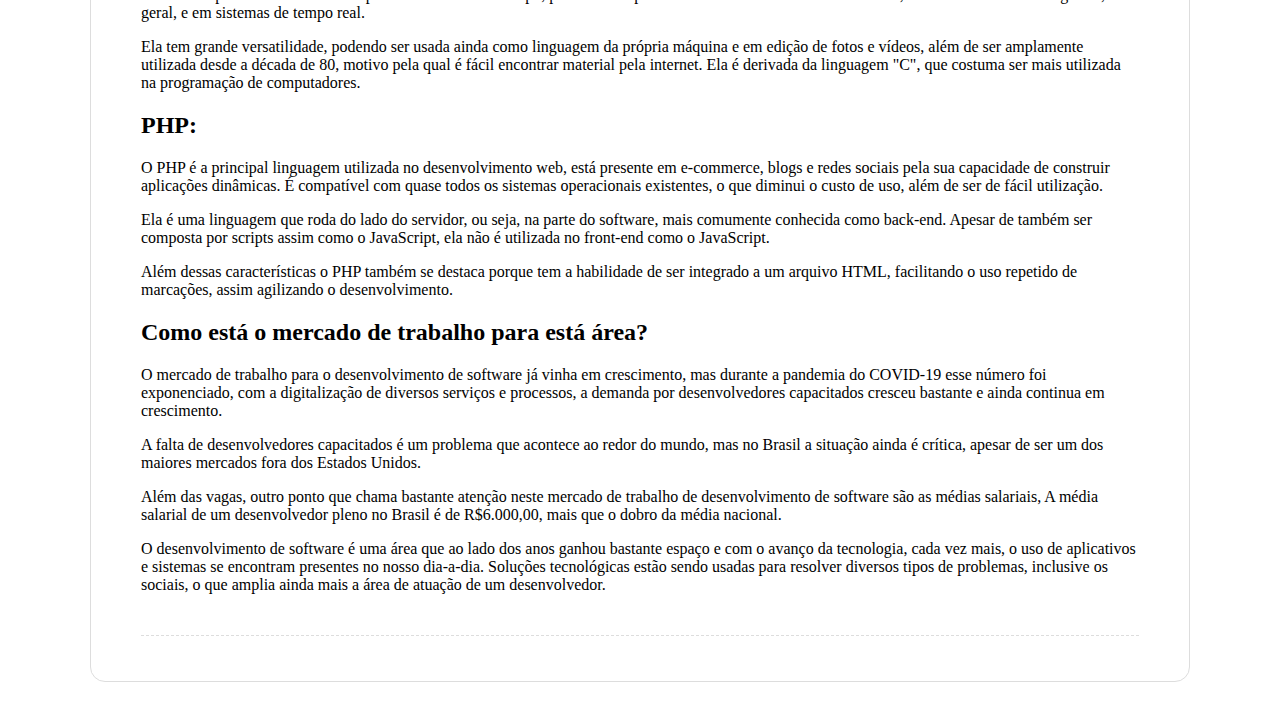
<file: arquivos/software.html>
<!DOCTYPE html>
<html lang="pt-br">
<head>
  <meta charset="UTF-8">
  <meta name="viewport" content="width=device-width, initial-scale=1.0">

  <link rel="stylesheet" href="css/artigos.css">  
  <title>Blog</title>
</head>
<body>
  <header>
    <nav id="navbar">
      <div id="navbar-inner">
        <h2><a href="../index.html">Blog</a></h2>
        <ul id="nav-links">
          <li><a href="../index.html">Home</a></li>
          <li><a href="#">Categorias</a></li>
          <li><a href="#">Contato</a></li>
        </ul>
      </div>
    </nav>
  </header>
  <div class="container">

    <!-- Cabeçalho -->
    <div class="header">
      <h1 class="main-title">Desenvolvimento de Software - Tudo que você precisa saber sobre está área!</h1>
    </div>
  
    <!-- Imagem de destaque-->
    <div class="featured-image">
      <figure>
        <img src="../img/desnvolvimento_software.png" alt="Uma imagem colorida com um boneco segurando um notbook">
      </figure>
    </div>
  
    <!-- Biografia-->
    <div class="biography-container">
      <p>
        Vimemos hoje uma grande expansão da internet e da tecnologia, cada vez mais pessoas têm acesso a esses recursos e, consequentemente, as empresas também seguem pelo mesmo caminho, digitalizando seus processos e resolvendo problemas através da tecnologia.
      </p>

      <p>
        Por sua vez, o desenvolvimento de Software tem um papel essencial, afinal o programador de software é aquele profissional que através da linguagem dos computadores, consegue criar programas, aplicativos e automatizações que tem como objetivo facilitar a vida de quem faz uso.
      </p>

      <p>
        A transformação digital já é uma realidade cultural ao redor do mundo, por isso, essa profissão é tão valorizada no mercado de trabalho. Então hoje você vai entender o significado desse termo, quais as etapas para o desenvolvimento de um software e como se tornar um profissional capacitado para poder programar essas aplicações.
      </p>

      <h2>O que é Desenvolvimento de Software?</h2>

      <p>
        Desenvolvimento de Software é a atividade de programar soluções de informática através de linguagens computacionais, ou seja, criar programas de computação. Esse programa são criados através de linguagens específicas, códigos, que o computador é capas de ler, processar e traduzir nas nossas telas presentes nos celulares, tablets e computadores e até atrás delas, em uma parte que não vemos, mas que é extremamente essencial para que tudo aconteça.
      </p>

      <p>
        Os Softwares são produtos virtuais construídos através de códigos e que hoje em dia fazem parte do nosso cotidiano quase (100%) do tempo, afinal eles são os aplicativos que usamos, os sistemas dos nossos aparelhos, aquilo que está por trás dos recursos tecnológicos.
      </p>

      <p>
        A atividade realizada no desenvolvimento de software é o planejamento, estruturação, criação, test e refinamento dessas tecnologias que nos cercam por todos os lados, seja no trabalho, em nossa casa em nosso dia a dia.
      </p>

      <h2>Como funciona o Desenvolvimento de Software?</h2>

      <p>
        O Desenvolvimento de Software funciona de uma maneira complexa, que se desdobra em várias etapas e necessita de profissionais capacitados para realizá-las. Da concepção do projeto até a entrega do produto final são diversas fases que podem demorar meses para serem finalizadas, porém, isso depende da proposta inicial do projeto. A divisão em etapas se faz necessário para que o trabalho seja fluido e organizado.
      </p>

      <h2>Quais são as etapas do desenvolvimento de software?</h2>

      <p>
        As etapas do desenvolvimento de software dependem da metodologia utilizada para gerir o projeto.
      </p>

      <p>
        Cada etapa tem sua particularidade e pode contar com a participação de outros profissionais, pessoas e claro, do cliente.
      </p>

      <p>
        Confira a importância de cada etapa.
      </p>

      <h2>Levantamento de Requisitos.</h2>

      <p>
        Essa é uma das etapas mais importantes do projeto: a compreensão do problema a ser resolvido pela pelo software que irar ser desenvolvido.
      </p>

      <p>
        É o momento de recolher todas as informações do cliente, entender bem a ideia, as intenções, expectativas razões por trás da construção do projeto, para que o desenvolvimento seja pautado nos valores corretos.
      </p>

      <p>
        Há também o estudo da necessidade do usuário para determinar os requisitos, ou seja, as condições especificações, exigências que o software precisará seguir para entender ao pedido do cliente. Esse estudo é imprescindível para entender o que o produto vai resolver, afinal existem inúmeras maneiras de elucidar um mesmo problema, mas tem que ser visto com bastante atenção para se encontre as melhores soluções.
      </p>

      <h2>Análise de Requisitos.</h2>

      <p>
        Despois das exigências feitas pelo cliente, é hora de avaliar com o olhar técnico se todos os requisitos são viáveis. Esse é o momento que o desenvolvedor e sua equipe analisam se é possível que o desenvolvedor e sua equipe analisa se é possível realizar o serviço solicitado dentro das condições estabelecidas. Afinal, nem tudo que é idealizado pode ser criado.
      </p>

      <h2>Análise Financeira.</h2>

      <p>
        Depois de definir o escopo do projeto e todas as suas funcionalidades e especificações, é hora de calcular quanto esse serviço custará.
      </p>

      <p>
        O valor de um projeto de Desenvolvimento de Software está diretamente ligado à complexidade da solução, quanto maior mais caro fica.
      </p>
      
      <h2>Produção.</h2>

      <p>
        A partir dessa etapa começa-se, de fato a execução do projeto no desenvolvimento do programa e é normalmente dividida em duas partes: arquitetura do código e o código em si, ou seja, o processo de escrever o código.
      </p>

      <p>
        A depender da metodologia escolhida, a entrega dessa etapa pode ocorrer de maneiras diferentes. A maioria das empresas que desenvolvem grandes softwares entregam seus códigos em módulos, ou seja, ao invés de entregar só quando tiver tudo pronto, partes menores do produto vão sendo entregues ao longo do tempo.
      </p>

      <p>
        Com isso, constantemente o produto vão sendo testado, avaliado e aprovado pelo cliente, acelerando o aprendizado e colhendo feedbacks importantes do contratante que podem influenciar em outras etapas do desenvolvimento.
      </p>

      <h2>Teste.</h2>

      <p>
        E falando sobre erros, essa é a fase onde eles mais aparecem, mas isso não é encarado como ruim, esta é a oportunidade que a equipe tem para poder consertar o que quer que esteja saindo fora do planejado.
      </p>

      <p>
        Inclusive, como o teste é a etapa destinada para se acharem os erros, o código é submetido a utilizações até fora do seu escopo de uso, procurando antecipar qualquer tipo de utilização pelo usuário e que pode levar, indiretamente, a algum erro do produto.
      </p>

      <h2>Implementação</h2>

      <p>
        Depois de ter todas as funcionalidades testadas e erros resolvidos, é hora de entregar o projeto ao cliente. Na implementação existem outras rodadas de testes, agora já no ambiente onde o software vai funcionar de fato.
      </p>

      <p>
        Há também o treinamento do cliente e das pessoas que utilizarão a solução, garantido que todos estejam integrados e saibam fazer o uso do programa, e entendendo o seu funcionamento.
      </p>

      <h2>O que é Arquitetura de Software?</h2>

      <p>
        Arquitetura de Software é a forma como as partes de um software são organizadas, muito além do layout da interface, mas também as linguagens e tecnologia utilizadas em cada parte do código e como tudo isso se comunica sem que nada se perca.
      </p>

      <p>
        Bem parecido com o que a palavra sugere, a arquitetura de software é o projeto estrutural da aplicação que será desenvolvida visando sua funcionalidade, independente do seu tamanho e complexidade.
      </p>

      <p>
        Essa estruturação do sistema organiza todos os componentes, facilita a portabilidade e a sua manutenção, melhorado também a flexibilidade.
      </p>

      <h2>Quais são as principais linguagens do Desenvolvimento de Software?</h2>

      <p>
        Abaixo vamos listar as principais linguagens do Desenvolvimento de Software.
      </p>

      <h2>JavaScript:</h2>

      <p>
        O JavaScript é a linguagem mais utilizada no brasil e ao redor do mundo todo, ela conta com uma grande comunidade internacional com pessoas sempre dispostas a ajudar, ela contém uma biblioteca amplamente conhecida assim facilitando o suporte.
      </p>

      <p>
        Ela foi criada para, incorporar comportamentos complexos nas páginas web, mas com o avanço da internet e consequente desenvolvimento da linguagem, hoje ela já é encontrada em softwares para desktop, mobile e até fazendo parte da estrutura das aplicações.
      </p>

      <p>
        O JavaScript é uma linguagem multi-plataforma e é o grande responsável por trazes dinamicidade nas aplicações, pois as rápidas interações visuais são desenvolvidas através dessas linguagens.
      </p>

      <h2>Python:</h2>

      <p>
        Python é uma linguagem gratuita, de código aberto, com diversas bibliotecas e muito fácil de ser aprendida, foi desenvolvida com esse intuito. Ela tem a sintaxe simplificada, o que a aproxima da própria linguagem humana.
      </p>

      <p>
        Ela é uma linguagem bastante utilizada para realizar testes porque possui estrutura robusta nessa área de estar presente em desenvolvimento web e computação gráfica. Outro pinto forte do Python é a sua utilização nas áreas mais complexas como ciência de dados, automação e inteligência artificial, inclusive ela costuma ser usada não só por pessoas programadoras, mas também por engenheiros e cientistas.
      </p>

      <h2>C++:</h2>

      <p>
        O uso mais comum da linguagem C++ é em desenvolvimento de softwares mais complexos, robustos. Essa linguagem é ideal para aplicações que demandam performance e alta complexidade ao mesmo tempo, por isso é amplamente utilizada no mercado financeiro, no desenvolvimento de games, em geral, e em sistemas de tempo real.
      </p>

      <p>
        Ela tem grande versatilidade, podendo ser usada ainda como linguagem da própria máquina e em edição de fotos e vídeos, além de ser amplamente utilizada desde a década de 80, motivo pela qual é fácil encontrar material pela internet. Ela é derivada da linguagem "C", que costuma ser mais utilizada na programação de computadores.
      </p>

      <h2>PHP:</h2>

      <p>
        O PHP é a principal linguagem utilizada no desenvolvimento web, está presente em e-commerce, blogs e redes sociais pela sua capacidade de construir aplicações dinâmicas. É compatível com quase todos os sistemas operacionais existentes, o que diminui o custo de uso, além de ser de fácil utilização.
      </p>

      <p>
        Ela é uma linguagem que roda do lado do servidor, ou seja, na parte do software, mais comumente conhecida como back-end. Apesar de também ser composta por scripts assim como o JavaScript, ela não é utilizada no front-end como o JavaScript.
      </p>

      <p>
        Além dessas características o PHP também se destaca porque tem a habilidade de ser integrado a um arquivo HTML, facilitando o uso repetido de marcações, assim agilizando o desenvolvimento.
      </p>

      <h2>Como está o mercado de trabalho para está área?</h2>

      <p>
        O mercado de trabalho para o desenvolvimento de software já vinha em crescimento, mas durante a pandemia do COVID-19 esse número foi exponenciado, com a digitalização de diversos serviços e processos, a demanda por desenvolvedores capacitados cresceu bastante e ainda continua em crescimento.
      </p>

      <p>
        A falta de desenvolvedores capacitados é um problema que acontece ao redor do mundo, mas no Brasil a situação ainda é crítica, apesar de ser um dos maiores mercados fora dos Estados Unidos.
      </p>

      <p>
        Além das vagas, outro ponto que chama bastante atenção neste mercado de trabalho de desenvolvimento de software são as médias salariais, A média salarial de um desenvolvedor pleno no Brasil é de R$6.000,00, mais que o dobro da média nacional.
      </p>

      <p>
        O desenvolvimento de software é uma área que ao lado dos anos ganhou bastante espaço e com o avanço da tecnologia, cada vez mais, o uso de aplicativos e sistemas se encontram presentes no nosso dia-a-dia. Soluções tecnológicas estão sendo usadas para resolver diversos tipos de problemas, inclusive os sociais, o que amplia ainda mais a área de atuação de um desenvolvedor.
      </p>
    </div>
  
    
  </div>
</body>
</html>
</file>
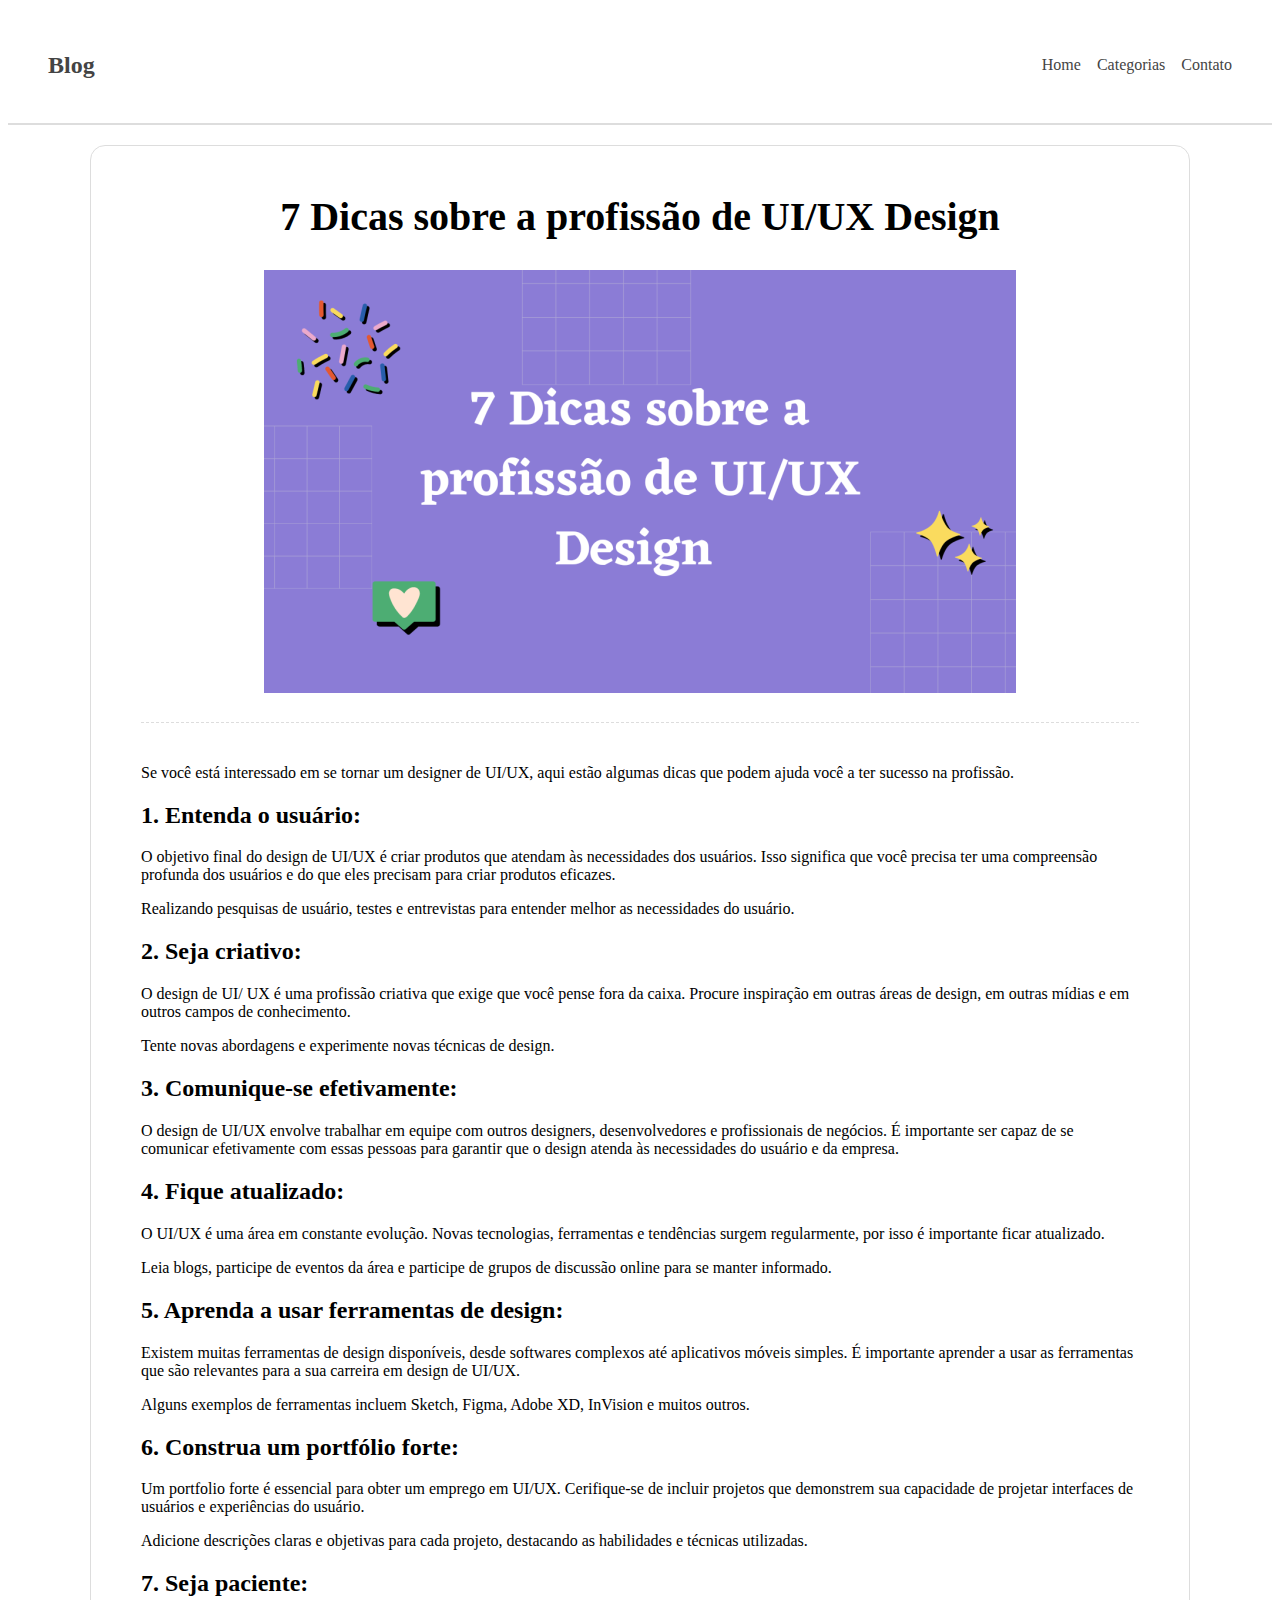
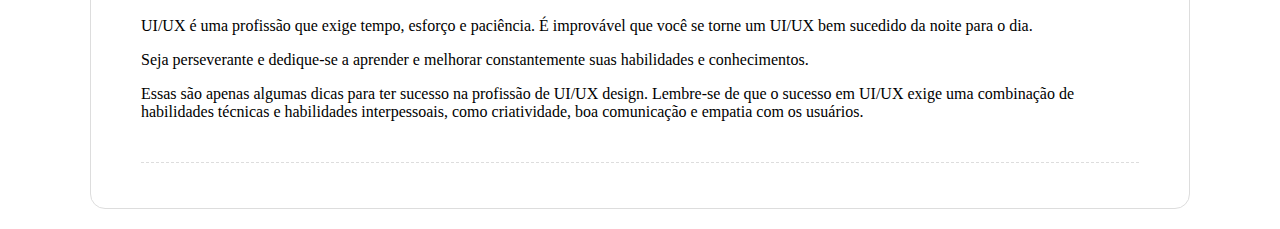
<file: arquivos/ui-ux.html>
<!DOCTYPE html>
<html lang="pt-br">
<head>
  <meta charset="UTF-8">
  <meta name="viewport" content="width=device-width, initial-scale=1.0">

  <link rel="stylesheet" href="css/artigos.css">  
  <title>Blog</title>
</head>
<body>
  <header>
    <nav id="navbar">
      <div id="navbar-inner">
        <h2><a href="../index.html">Blog</a></h2>
        <ul id="nav-links">
          <li><a href="../index.html">Home</a></li>
          <li><a href="#">Categorias</a></li>
          <li><a href="#">Contato</a></li>
        </ul>
      </div>
    </nav>
  </header>
  <div class="container">

    <!-- Cabeçalho -->
    <div class="header">
      <h1 class="main-title">7 Dicas sobre a profissão de UI/UX Design</h1>
    </div>
  
    <!-- Imagem de destaque-->
    <div class="featured-image">
      <figure>
        <img src="../img/7_dicas_ui_ux.png" alt="7 dicas sobre a profissão de UI/UX Design">
      </figure>
    </div>
  
    <!-- Biografia-->
    <div class="biography-container">
      <p>
        Se você está interessado em se tornar um designer de UI/UX, aqui estão algumas dicas que podem ajuda você a ter sucesso na profissão.
      </p>

      <h2>1. Entenda o usuário:</h2>

      <p>
        O objetivo final do design de UI/UX é criar produtos que atendam às necessidades dos usuários. Isso significa que você precisa ter uma compreensão profunda dos usuários e do que eles precisam para criar produtos eficazes.
      </p>

      <p>
        Realizando pesquisas de usuário, testes e entrevistas para entender melhor as necessidades do usuário.
      </p>

      <h2>2. Seja criativo:</h2>

      <p>
        O design de UI/ UX é uma profissão criativa que exige que você pense fora da caixa. Procure inspiração em outras áreas de design, em outras mídias e em outros campos de conhecimento.
      </p>

      <p>Tente novas abordagens e experimente novas técnicas de design.</p>

      <h2>3. Comunique-se efetivamente:</h2>

      <p>
        O design de UI/UX envolve trabalhar em equipe com outros designers, desenvolvedores e profissionais de negócios. É importante ser capaz de se comunicar efetivamente com essas pessoas para garantir que o design atenda às necessidades do usuário e da empresa.
      </p>

      <h2>4. Fique atualizado:</h2>

      <p>
        O UI/UX é uma área em constante evolução. Novas tecnologias, ferramentas e tendências surgem regularmente, por isso é importante ficar atualizado.
      </p>

      <p>
        Leia blogs, participe de eventos da área e participe de grupos de discussão online para se manter informado.
      </p>

      <h2>5. Aprenda a usar ferramentas de design:</h2>

      <p>
        Existem muitas ferramentas de design disponíveis, desde softwares complexos até aplicativos móveis simples. É importante aprender a usar as ferramentas que são relevantes para a sua carreira em design de UI/UX.
      </p>

      <p>
        Alguns exemplos de ferramentas incluem Sketch, Figma, Adobe XD, InVision e muitos outros.
      </p>

      <h2>6. Construa um portfólio forte:</h2>

      <p>
        Um portfolio forte é essencial para obter um emprego em UI/UX. Cerifique-se de incluir projetos que demonstrem sua capacidade de projetar interfaces de usuários e experiências do usuário.
      </p>

      <p>
        Adicione descrições claras e objetivas para cada projeto, destacando as habilidades e técnicas utilizadas.
      </p>

      <h2>7. Seja paciente:</h2>

      <p>
        UI/UX é uma profissão que exige tempo, esforço e paciência. É improvável que você se torne um UI/UX bem sucedido da noite para o dia.
      </p>

      <p>
        Seja perseverante e dedique-se a aprender e melhorar constantemente suas habilidades e conhecimentos.
      </p>

      <p>
        Essas são apenas algumas dicas para ter sucesso na profissão de UI/UX design. Lembre-se de que o sucesso em UI/UX exige uma combinação de habilidades técnicas e habilidades interpessoais, como criatividade, boa comunicação e empatia com os usuários.
      </p>
    </div>
  
    
  </div>
</body>
</html>
</file>
<file: css/styles.css>
/*Geral*/
*{
  margin: 0;
  /* padding: 0;
  box-sizing: border-box; */
  font-family: Georgia;
}

ul{
  list-style: none;
}

a{
  text-decoration: none;
  color: #444;
  transition: 0.4s;
}

a:hover{
  color: #37a1f7;
}

/*Navbar*/
#navbar{
  padding: 1.5rem 2.5rem;
  border-bottom: 2px solid #ddd;
}

#navbar-inner{
  display: flex;
  justify-content: space-between;
  align-items: center;

  max-width: 1200px;
  margin: 0 auto;
}

#nav-links{
  display: flex;
  gap: 1rem;
}

/*conteúdo principal*/
.container{
  display: flex;
  gap: 3rem;
  padding: 2rem 2.5rem;

  max-width: 1200px;
  margin: 0 auto;
}

#posts-container{
  flex: 3 1 0;
}

.post{
  margin-bottom: 2.5rem;
}

.post img{
  width: 100%;
  margin-bottom: 1rem;
}

.title,
.description,
.author{
  margin-bottom: 1rem;
}

.title{
  font-size: 2rem;
}

.author{
  color: #333;
  font-weight: bold;
}

/*Barra lateral*/
#sidebar{
  flex: 1 1 0;
}

#search-bar,
#categories,
#tags{
  padding: 1.5rem;
  border: 1px solid #ddd;
  margin-bottom: 1rem;
}

#search-bar h4,
#categories h4,
#tags h4{
  margin-bottom: 1.5rem;
  font-size: 1.6rem;
}

#search-bar form{
  display: flex;
}

#search-bar input{
  padding: 0.5rem 1rem;
  border: 1px solid #ddd;
}

#search-bar input[type="submit"]{
  cursor: pointer;
  background-color: #37a1f7;
  color: #fff;
  border: none;
}

#categories li{
  margin-bottom: 1rem;
}

#tags-container {
  display: flex;
  flex-wrap: wrap;
  gap: 0.5rem;
}

#tags-container a{
  background-color: #ddd;
  padding: 0.5rem 0.7rem;
  border-radius: 0.3rem;
}

/*Rodapé*/
#footer{
  border-top: 2px solid #ddd;
  padding: 3rem;
  text-align: center;
}

#footer h2,
#footer p{
  margin-bottom: 1rem;
}

/*Responsivo*/
@media (max-width: 450px){
  .container{
    flex-wrap: wrap;
  }
}
</file>
<file: arquivos/css/artigos.css>
/*Geral*/
*{
  
  padding: 0;
  box-sizing: border-box;
  font-family: Georgia;
}

ul{
  list-style: none;
}

a{
  text-decoration: none;
  color: #444;
  transition: 0.4s;
}

a:hover{
  color: #37a1f7;
}

/*Navbar*/
#navbar{
  padding: 1.5rem 2.5rem;
  border-bottom: 2px solid #ddd;
  background-color: #fff;
}

#navbar-inner{
  display: flex;
  justify-content: space-between;
  align-items: center;

  max-width: 1200px;
  margin: 0 auto;
}

#nav-links{
  display: flex;
  gap: 1rem;
}

html {
  font-family: Helvetica;
  background-color: #fff;
}

.container {
  max-width: 1100px;
  background-color: #fff;
  position: relative;
  margin: 20px auto;
  padding: 20px 50px;

  border-radius: 15px;
  border: 1px solid #ddd;
}

.bold {
  font-weight: bold;
}

/*header*/
.header {
  text-align: center;
}

.main-title {
  font-size: 40px;
}

span{
  font-weight: bold;
  font-size: 18px;
}

/*Imagem destaque*/
.featured-image {
  text-align: center;
  margin-top: 30px;
}

/*Biografia*/
.biography-container {
  padding: 25px 0;
  margin: 25px 0;
  border-top: 1px dashed #ddd;
  border-bottom: 1px dashed #ddd;
}



@media (max-width: 450px) {

  .main-title {
    font-size: 20px;
  }

  .featured-image img {
    width: 220px;
    margin: auto;
  }

  /*Biografia*/
  .biography-container {
    padding: 15px 0;
    margin: 15px 0;
  }

}

@media (max-width: 850px) {

  .main-title {
    font-size: 20px;
  }

  .featured-image img {
    width: 100%;
    margin: 0 auto;
  }

  /*Biografia*/
  .biography-container {
    padding: 15px 0;
    margin: 15px 0;
  }

}
</file>
